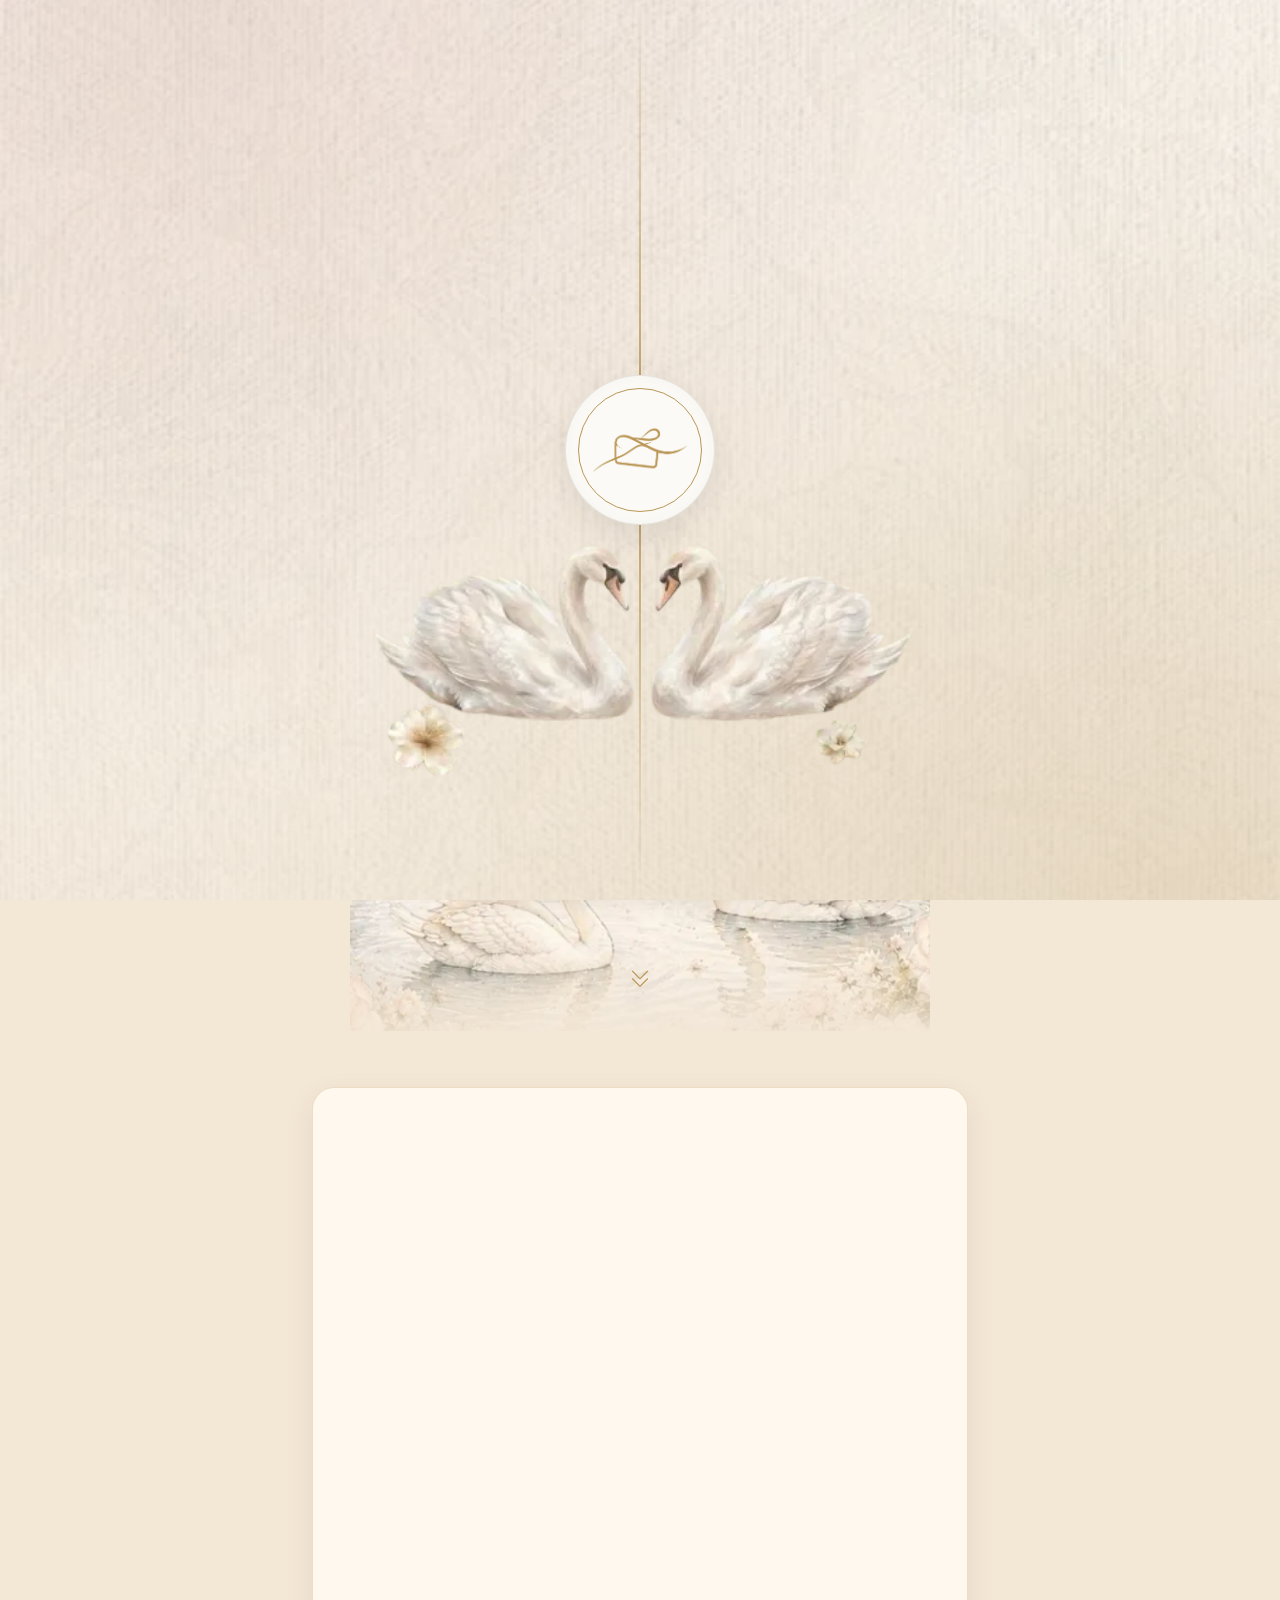
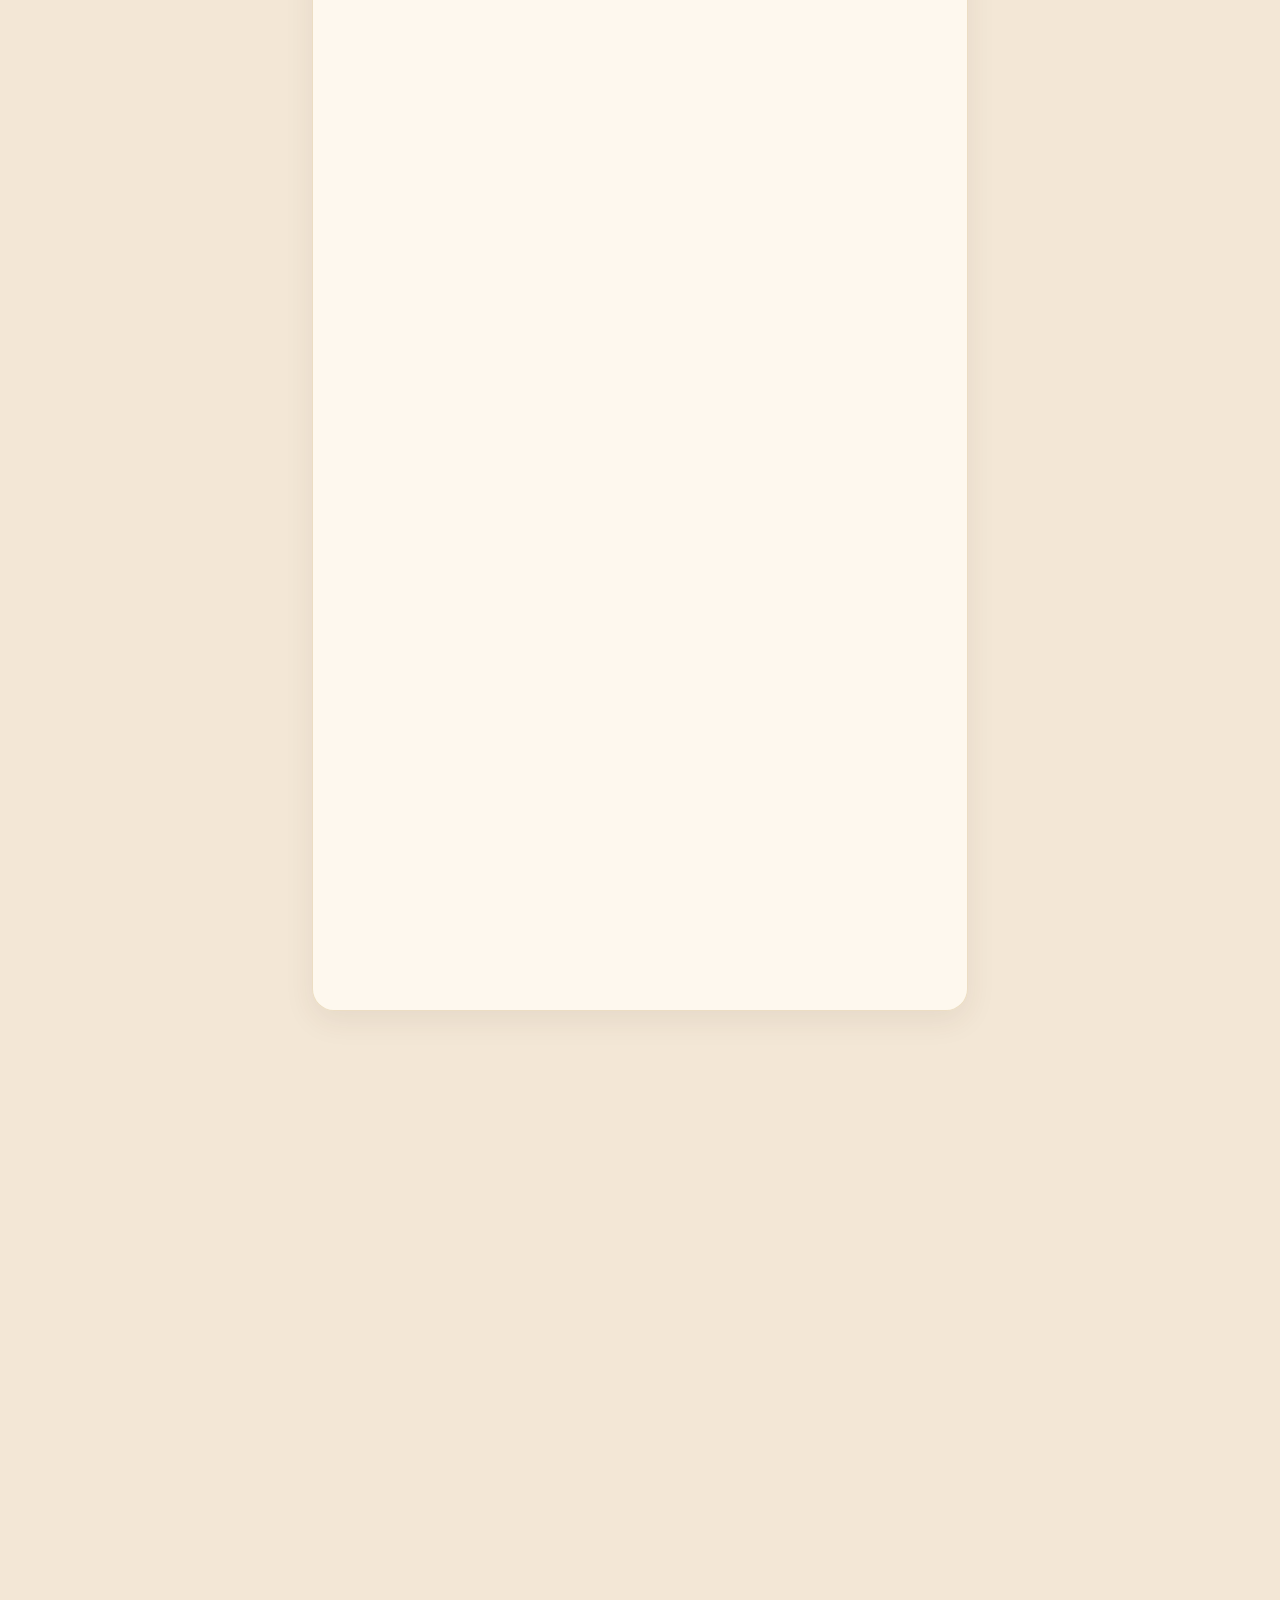
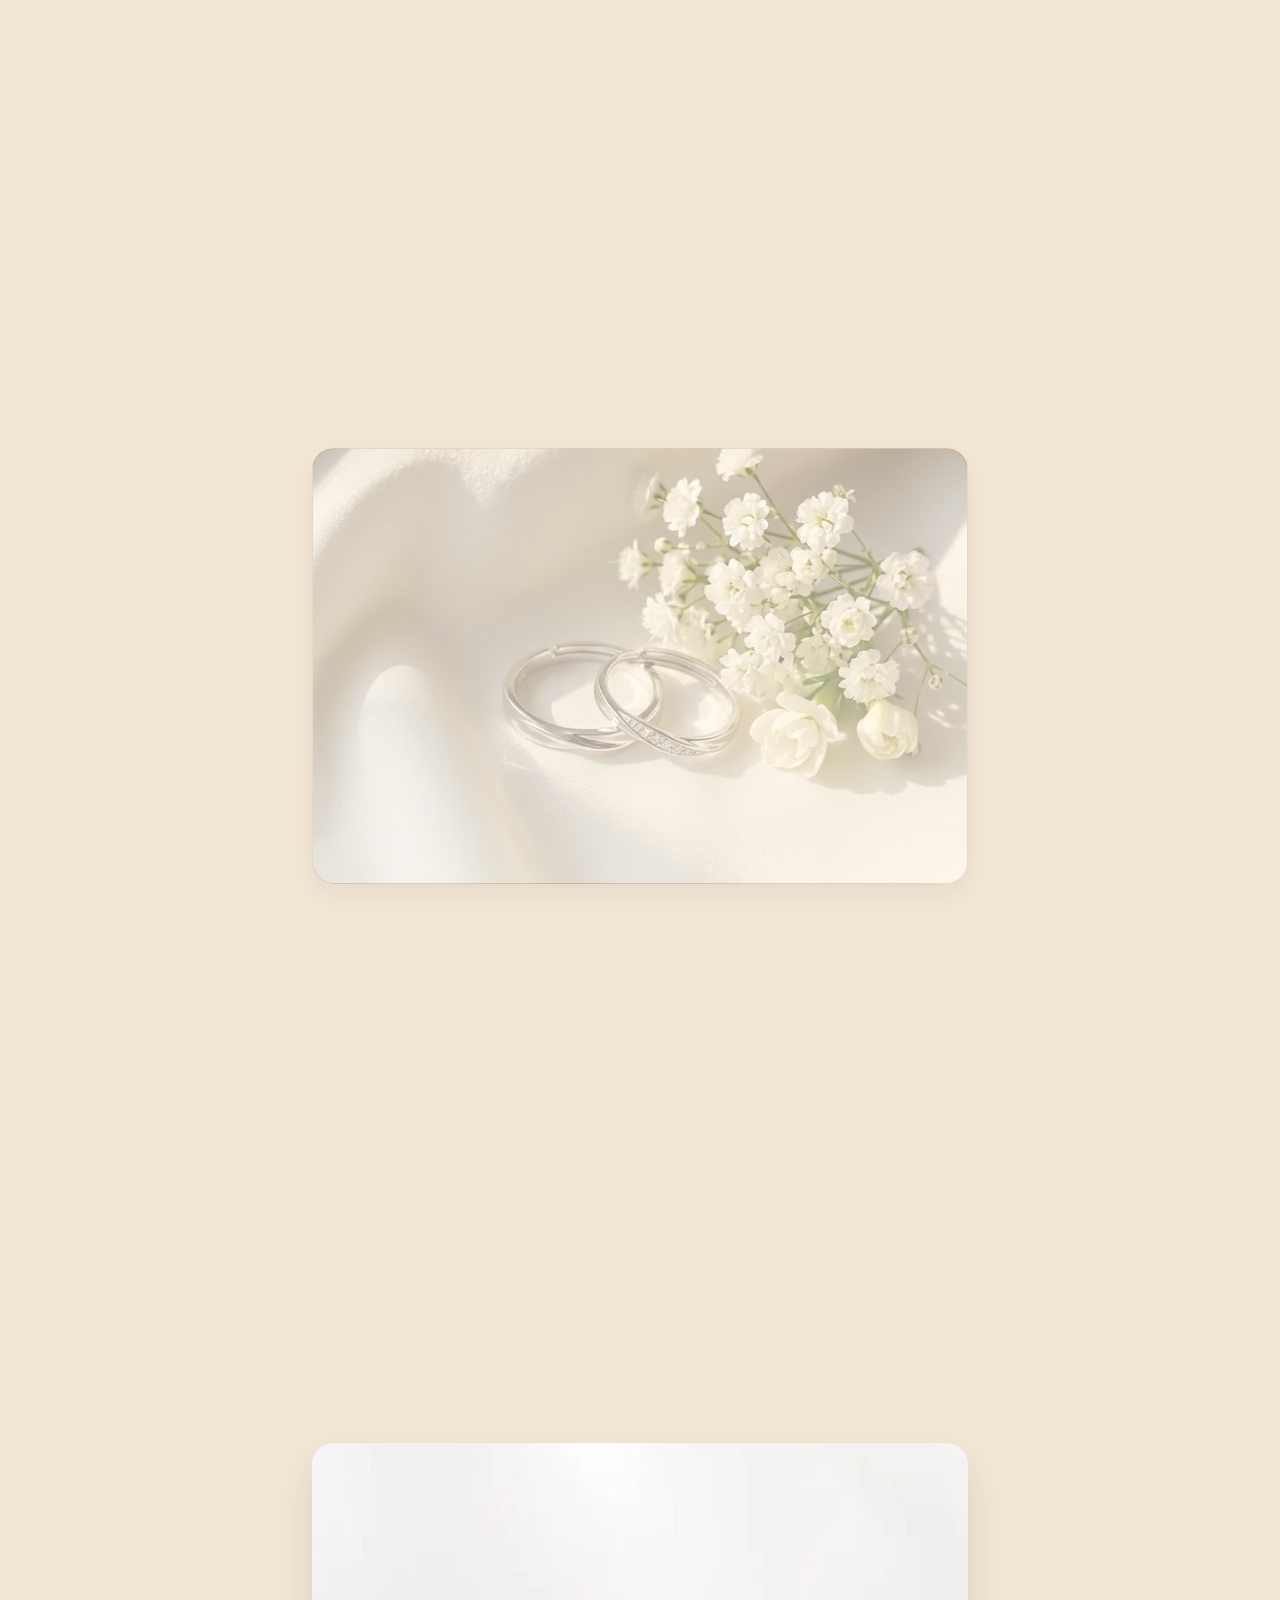
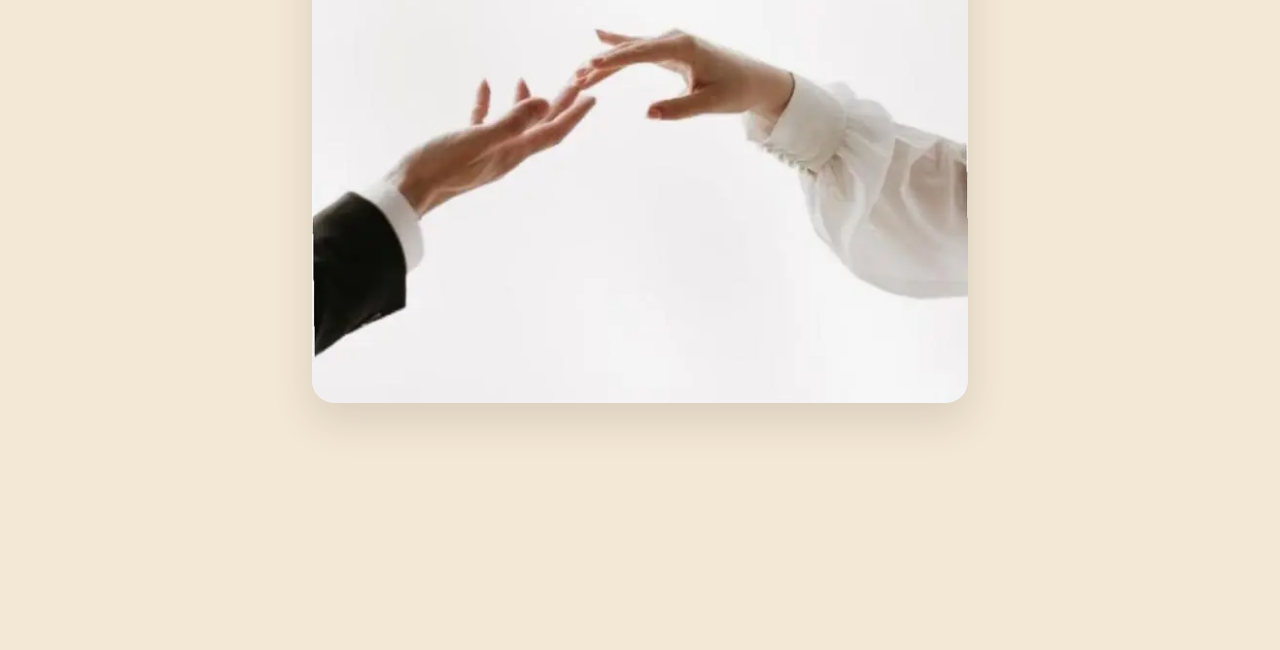
<file: index.html>
<!DOCTYPE html>
<html lang="ar" dir="rtl">
<head>
<meta charset="UTF-8">
<meta name="viewport" content="width=device-width, initial-scale=1.0">
<title>محمد ♥ ليان</title>
<meta property="og:title" content="محمد ♥ ليان">
<meta property="og:description" content="دعوتكم لحضور حفل الزفاف">
<meta property="og:type" content="website">
<meta property="og:image" content="images/photo1.jpg">
<meta name="theme-color" content="#F3E7D6">
<link rel="preload" as="image" href="images/image.webp" fetchpriority="high">
<link rel="preload" as="image" href="images/bg-texture.webp">
<style>
/* arabic */
@font-face {
  font-family: 'Amiri';
  font-style: normal;
  font-weight: 400;
  font-display: swap;
  src: url(fonts/Amiri-400-arabic.woff2) format('woff2');
  unicode-range: U+0600-06FF, U+0750-077F, U+0870-0891, U+0897-08E1, U+08E3-08FF, U+200C-200E, U+2010-2011, U+204F, U+2E41, U+FB50-FDFF, U+FE70-FE74, U+FE76-FEFC, U+102E0-102FB, U+10E60-10E7E, U+10EC2-10EC7, U+10EC9-10EEE, U+10EF0-10EFF, U+1EE00-1EE03, U+1EE05-1EE1F, U+1EE21-1EE22, U+1EE24, U+1EE27, U+1EE29-1EE32, U+1EE34-1EE37, U+1EE39, U+1EE3B, U+1EE42, U+1EE47, U+1EE49, U+1EE4B, U+1EE4D-1EE4F, U+1EE51-1EE52, U+1EE54, U+1EE57, U+1EE59, U+1EE5B, U+1EE5D, U+1EE5F, U+1EE61-1EE62, U+1EE64, U+1EE67-1EE6A, U+1EE6C-1EE72, U+1EE74-1EE77, U+1EE79-1EE7C, U+1EE7E, U+1EE80-1EE89, U+1EE8B-1EE9B, U+1EEA1-1EEA3, U+1EEA5-1EEA9, U+1EEAB-1EEBB, U+1EEF0-1EEF1;
}
/* latin-ext */
@font-face {
  font-family: 'Amiri';
  font-style: normal;
  font-weight: 400;
  font-display: swap;
  src: url(fonts/Amiri-400-latin-ext.woff2) format('woff2');
  unicode-range: U+0100-02BA, U+02BD-02C5, U+02C7-02CC, U+02CE-02D7, U+02DD-02FF, U+0304, U+0308, U+0329, U+1D00-1DBF, U+1E00-1E9F, U+1EF2-1EFF, U+2020, U+20A0-20AB, U+20AD-20C4, U+2113, U+2C60-2C7F, U+A720-A7FF;
}
/* latin */
@font-face {
  font-family: 'Amiri';
  font-style: normal;
  font-weight: 400;
  font-display: swap;
  src: url(fonts/Amiri-400-latin.woff2) format('woff2');
  unicode-range: U+0000-00FF, U+0131, U+0152-0153, U+02BB-02BC, U+02C6, U+02DA, U+02DC, U+0304, U+0308, U+0329, U+2000-206F, U+20AC, U+2122, U+2191, U+2193, U+2212, U+2215, U+FEFF, U+FFFD;
}
/* arabic */
@font-face {
  font-family: 'Amiri';
  font-style: normal;
  font-weight: 700;
  font-display: swap;
  src: url(fonts/Amiri-700-arabic.woff2) format('woff2');
  unicode-range: U+0600-06FF, U+0750-077F, U+0870-0891, U+0897-08E1, U+08E3-08FF, U+200C-200E, U+2010-2011, U+204F, U+2E41, U+FB50-FDFF, U+FE70-FE74, U+FE76-FEFC, U+102E0-102FB, U+10E60-10E7E, U+10EC2-10EC7, U+10EC9-10EEE, U+10EF0-10EFF, U+1EE00-1EE03, U+1EE05-1EE1F, U+1EE21-1EE22, U+1EE24, U+1EE27, U+1EE29-1EE32, U+1EE34-1EE37, U+1EE39, U+1EE3B, U+1EE42, U+1EE47, U+1EE49, U+1EE4B, U+1EE4D-1EE4F, U+1EE51-1EE52, U+1EE54, U+1EE57, U+1EE59, U+1EE5B, U+1EE5D, U+1EE5F, U+1EE61-1EE62, U+1EE64, U+1EE67-1EE6A, U+1EE6C-1EE72, U+1EE74-1EE77, U+1EE79-1EE7C, U+1EE7E, U+1EE80-1EE89, U+1EE8B-1EE9B, U+1EEA1-1EEA3, U+1EEA5-1EEA9, U+1EEAB-1EEBB, U+1EEF0-1EEF1;
}
/* latin-ext */
@font-face {
  font-family: 'Amiri';
  font-style: normal;
  font-weight: 700;
  font-display: swap;
  src: url(fonts/Amiri-700-latin-ext.woff2) format('woff2');
  unicode-range: U+0100-02BA, U+02BD-02C5, U+02C7-02CC, U+02CE-02D7, U+02DD-02FF, U+0304, U+0308, U+0329, U+1D00-1DBF, U+1E00-1E9F, U+1EF2-1EFF, U+2020, U+20A0-20AB, U+20AD-20C4, U+2113, U+2C60-2C7F, U+A720-A7FF;
}
/* latin */
@font-face {
  font-family: 'Amiri';
  font-style: normal;
  font-weight: 700;
  font-display: swap;
  src: url(fonts/Amiri-700-latin.woff2) format('woff2');
  unicode-range: U+0000-00FF, U+0131, U+0152-0153, U+02BB-02BC, U+02C6, U+02DA, U+02DC, U+0304, U+0308, U+0329, U+2000-206F, U+20AC, U+2122, U+2191, U+2193, U+2212, U+2215, U+FEFF, U+FFFD;
}
/* arabic */
@font-face {
  font-family: 'Aref Ruqaa';
  font-style: normal;
  font-weight: 400;
  font-display: swap;
  src: url(fonts/ArefRuqaa-400-arabic.woff2) format('woff2');
  unicode-range: U+0600-06FF, U+0750-077F, U+0870-0891, U+0897-08E1, U+08E3-08FF, U+200C-200E, U+2010-2011, U+204F, U+2E41, U+FB50-FDFF, U+FE70-FE74, U+FE76-FEFC, U+102E0-102FB, U+10E60-10E7E, U+10EC2-10EC7, U+10EC9-10EEE, U+10EF0-10EFF, U+1EE00-1EE03, U+1EE05-1EE1F, U+1EE21-1EE22, U+1EE24, U+1EE27, U+1EE29-1EE32, U+1EE34-1EE37, U+1EE39, U+1EE3B, U+1EE42, U+1EE47, U+1EE49, U+1EE4B, U+1EE4D-1EE4F, U+1EE51-1EE52, U+1EE54, U+1EE57, U+1EE59, U+1EE5B, U+1EE5D, U+1EE5F, U+1EE61-1EE62, U+1EE64, U+1EE67-1EE6A, U+1EE6C-1EE72, U+1EE74-1EE77, U+1EE79-1EE7C, U+1EE7E, U+1EE80-1EE89, U+1EE8B-1EE9B, U+1EEA1-1EEA3, U+1EEA5-1EEA9, U+1EEAB-1EEBB, U+1EEF0-1EEF1;
}
/* latin-ext */
@font-face {
  font-family: 'Aref Ruqaa';
  font-style: normal;
  font-weight: 400;
  font-display: swap;
  src: url(fonts/ArefRuqaa-400-latin-ext.woff2) format('woff2');
  unicode-range: U+0100-02BA, U+02BD-02C5, U+02C7-02CC, U+02CE-02D7, U+02DD-02FF, U+0304, U+0308, U+0329, U+1D00-1DBF, U+1E00-1E9F, U+1EF2-1EFF, U+2020, U+20A0-20AB, U+20AD-20C4, U+2113, U+2C60-2C7F, U+A720-A7FF;
}
/* latin */
@font-face {
  font-family: 'Aref Ruqaa';
  font-style: normal;
  font-weight: 400;
  font-display: swap;
  src: url(fonts/ArefRuqaa-400-latin.woff2) format('woff2');
  unicode-range: U+0000-00FF, U+0131, U+0152-0153, U+02BB-02BC, U+02C6, U+02DA, U+02DC, U+0304, U+0308, U+0329, U+2000-206F, U+20AC, U+2122, U+2191, U+2193, U+2212, U+2215, U+FEFF, U+FFFD;
}
/* arabic */
@font-face {
  font-family: 'Aref Ruqaa';
  font-style: normal;
  font-weight: 700;
  font-display: swap;
  src: url(fonts/ArefRuqaa-700-arabic.woff2) format('woff2');
  unicode-range: U+0600-06FF, U+0750-077F, U+0870-0891, U+0897-08E1, U+08E3-08FF, U+200C-200E, U+2010-2011, U+204F, U+2E41, U+FB50-FDFF, U+FE70-FE74, U+FE76-FEFC, U+102E0-102FB, U+10E60-10E7E, U+10EC2-10EC7, U+10EC9-10EEE, U+10EF0-10EFF, U+1EE00-1EE03, U+1EE05-1EE1F, U+1EE21-1EE22, U+1EE24, U+1EE27, U+1EE29-1EE32, U+1EE34-1EE37, U+1EE39, U+1EE3B, U+1EE42, U+1EE47, U+1EE49, U+1EE4B, U+1EE4D-1EE4F, U+1EE51-1EE52, U+1EE54, U+1EE57, U+1EE59, U+1EE5B, U+1EE5D, U+1EE5F, U+1EE61-1EE62, U+1EE64, U+1EE67-1EE6A, U+1EE6C-1EE72, U+1EE74-1EE77, U+1EE79-1EE7C, U+1EE7E, U+1EE80-1EE89, U+1EE8B-1EE9B, U+1EEA1-1EEA3, U+1EEA5-1EEA9, U+1EEAB-1EEBB, U+1EEF0-1EEF1;
}
/* latin-ext */
@font-face {
  font-family: 'Aref Ruqaa';
  font-style: normal;
  font-weight: 700;
  font-display: swap;
  src: url(fonts/ArefRuqaa-700-latin-ext.woff2) format('woff2');
  unicode-range: U+0100-02BA, U+02BD-02C5, U+02C7-02CC, U+02CE-02D7, U+02DD-02FF, U+0304, U+0308, U+0329, U+1D00-1DBF, U+1E00-1E9F, U+1EF2-1EFF, U+2020, U+20A0-20AB, U+20AD-20C4, U+2113, U+2C60-2C7F, U+A720-A7FF;
}
/* latin */
@font-face {
  font-family: 'Aref Ruqaa';
  font-style: normal;
  font-weight: 700;
  font-display: swap;
  src: url(fonts/ArefRuqaa-700-latin.woff2) format('woff2');
  unicode-range: U+0000-00FF, U+0131, U+0152-0153, U+02BB-02BC, U+02C6, U+02DA, U+02DC, U+0304, U+0308, U+0329, U+2000-206F, U+20AC, U+2122, U+2191, U+2193, U+2212, U+2215, U+FEFF, U+FFFD;
}
/* arabic */
@font-face {
  font-family: 'Tajawal';
  font-style: normal;
  font-weight: 300;
  font-display: swap;
  src: url(fonts/Tajawal-300-arabic.woff2) format('woff2');
  unicode-range: U+0600-06FF, U+0750-077F, U+0870-0891, U+0897-08E1, U+08E3-08FF, U+200C-200E, U+2010-2011, U+204F, U+2E41, U+FB50-FDFF, U+FE70-FE74, U+FE76-FEFC, U+102E0-102FB, U+10E60-10E7E, U+10EC2-10EC7, U+10EC9-10EEE, U+10EF0-10EFF, U+1EE00-1EE03, U+1EE05-1EE1F, U+1EE21-1EE22, U+1EE24, U+1EE27, U+1EE29-1EE32, U+1EE34-1EE37, U+1EE39, U+1EE3B, U+1EE42, U+1EE47, U+1EE49, U+1EE4B, U+1EE4D-1EE4F, U+1EE51-1EE52, U+1EE54, U+1EE57, U+1EE59, U+1EE5B, U+1EE5D, U+1EE5F, U+1EE61-1EE62, U+1EE64, U+1EE67-1EE6A, U+1EE6C-1EE72, U+1EE74-1EE77, U+1EE79-1EE7C, U+1EE7E, U+1EE80-1EE89, U+1EE8B-1EE9B, U+1EEA1-1EEA3, U+1EEA5-1EEA9, U+1EEAB-1EEBB, U+1EEF0-1EEF1;
}
/* latin */
@font-face {
  font-family: 'Tajawal';
  font-style: normal;
  font-weight: 300;
  font-display: swap;
  src: url(fonts/Tajawal-300-latin.woff2) format('woff2');
  unicode-range: U+0000-00FF, U+0131, U+0152-0153, U+02BB-02BC, U+02C6, U+02DA, U+02DC, U+0304, U+0308, U+0329, U+2000-206F, U+20AC, U+2122, U+2191, U+2193, U+2212, U+2215, U+FEFF, U+FFFD;
}
/* arabic */
@font-face {
  font-family: 'Tajawal';
  font-style: normal;
  font-weight: 400;
  font-display: swap;
  src: url(fonts/Tajawal-400-arabic.woff2) format('woff2');
  unicode-range: U+0600-06FF, U+0750-077F, U+0870-0891, U+0897-08E1, U+08E3-08FF, U+200C-200E, U+2010-2011, U+204F, U+2E41, U+FB50-FDFF, U+FE70-FE74, U+FE76-FEFC, U+102E0-102FB, U+10E60-10E7E, U+10EC2-10EC7, U+10EC9-10EEE, U+10EF0-10EFF, U+1EE00-1EE03, U+1EE05-1EE1F, U+1EE21-1EE22, U+1EE24, U+1EE27, U+1EE29-1EE32, U+1EE34-1EE37, U+1EE39, U+1EE3B, U+1EE42, U+1EE47, U+1EE49, U+1EE4B, U+1EE4D-1EE4F, U+1EE51-1EE52, U+1EE54, U+1EE57, U+1EE59, U+1EE5B, U+1EE5D, U+1EE5F, U+1EE61-1EE62, U+1EE64, U+1EE67-1EE6A, U+1EE6C-1EE72, U+1EE74-1EE77, U+1EE79-1EE7C, U+1EE7E, U+1EE80-1EE89, U+1EE8B-1EE9B, U+1EEA1-1EEA3, U+1EEA5-1EEA9, U+1EEAB-1EEBB, U+1EEF0-1EEF1;
}
/* latin */
@font-face {
  font-family: 'Tajawal';
  font-style: normal;
  font-weight: 400;
  font-display: swap;
  src: url(fonts/Tajawal-400-latin.woff2) format('woff2');
  unicode-range: U+0000-00FF, U+0131, U+0152-0153, U+02BB-02BC, U+02C6, U+02DA, U+02DC, U+0304, U+0308, U+0329, U+2000-206F, U+20AC, U+2122, U+2191, U+2193, U+2212, U+2215, U+FEFF, U+FFFD;
}
/* arabic */
@font-face {
  font-family: 'Tajawal';
  font-style: normal;
  font-weight: 500;
  font-display: swap;
  src: url(fonts/Tajawal-500-arabic.woff2) format('woff2');
  unicode-range: U+0600-06FF, U+0750-077F, U+0870-0891, U+0897-08E1, U+08E3-08FF, U+200C-200E, U+2010-2011, U+204F, U+2E41, U+FB50-FDFF, U+FE70-FE74, U+FE76-FEFC, U+102E0-102FB, U+10E60-10E7E, U+10EC2-10EC7, U+10EC9-10EEE, U+10EF0-10EFF, U+1EE00-1EE03, U+1EE05-1EE1F, U+1EE21-1EE22, U+1EE24, U+1EE27, U+1EE29-1EE32, U+1EE34-1EE37, U+1EE39, U+1EE3B, U+1EE42, U+1EE47, U+1EE49, U+1EE4B, U+1EE4D-1EE4F, U+1EE51-1EE52, U+1EE54, U+1EE57, U+1EE59, U+1EE5B, U+1EE5D, U+1EE5F, U+1EE61-1EE62, U+1EE64, U+1EE67-1EE6A, U+1EE6C-1EE72, U+1EE74-1EE77, U+1EE79-1EE7C, U+1EE7E, U+1EE80-1EE89, U+1EE8B-1EE9B, U+1EEA1-1EEA3, U+1EEA5-1EEA9, U+1EEAB-1EEBB, U+1EEF0-1EEF1;
}
/* latin */
@font-face {
  font-family: 'Tajawal';
  font-style: normal;
  font-weight: 500;
  font-display: swap;
  src: url(fonts/Tajawal-500-latin.woff2) format('woff2');
  unicode-range: U+0000-00FF, U+0131, U+0152-0153, U+02BB-02BC, U+02C6, U+02DA, U+02DC, U+0304, U+0308, U+0329, U+2000-206F, U+20AC, U+2122, U+2191, U+2193, U+2212, U+2215, U+FEFF, U+FFFD;
}
/* arabic */
@font-face {
  font-family: 'Tajawal';
  font-style: normal;
  font-weight: 700;
  font-display: swap;
  src: url(fonts/Tajawal-700-arabic.woff2) format('woff2');
  unicode-range: U+0600-06FF, U+0750-077F, U+0870-0891, U+0897-08E1, U+08E3-08FF, U+200C-200E, U+2010-2011, U+204F, U+2E41, U+FB50-FDFF, U+FE70-FE74, U+FE76-FEFC, U+102E0-102FB, U+10E60-10E7E, U+10EC2-10EC7, U+10EC9-10EEE, U+10EF0-10EFF, U+1EE00-1EE03, U+1EE05-1EE1F, U+1EE21-1EE22, U+1EE24, U+1EE27, U+1EE29-1EE32, U+1EE34-1EE37, U+1EE39, U+1EE3B, U+1EE42, U+1EE47, U+1EE49, U+1EE4B, U+1EE4D-1EE4F, U+1EE51-1EE52, U+1EE54, U+1EE57, U+1EE59, U+1EE5B, U+1EE5D, U+1EE5F, U+1EE61-1EE62, U+1EE64, U+1EE67-1EE6A, U+1EE6C-1EE72, U+1EE74-1EE77, U+1EE79-1EE7C, U+1EE7E, U+1EE80-1EE89, U+1EE8B-1EE9B, U+1EEA1-1EEA3, U+1EEA5-1EEA9, U+1EEAB-1EEBB, U+1EEF0-1EEF1;
}
/* latin */
@font-face {
  font-family: 'Tajawal';
  font-style: normal;
  font-weight: 700;
  font-display: swap;
  src: url(fonts/Tajawal-700-latin.woff2) format('woff2');
  unicode-range: U+0000-00FF, U+0131, U+0152-0153, U+02BB-02BC, U+02C6, U+02DA, U+02DC, U+0304, U+0308, U+0329, U+2000-206F, U+20AC, U+2122, U+2191, U+2193, U+2212, U+2215, U+FEFF, U+FFFD;
}
</style>

<script>
// =========================================================
// ⚙️  إعدادات الدعوة — عدّلي القيم هنا فقط، والباقي يتعبّى تلقائيًا
// =========================================================
const CONFIG = {
  eventType: "حفل زفاف",

  couple: {
    groom: "محمد",
    bride: "ليان",
    groomPrefix: "",            // لقب صغير فوق اسم العريس مثل "المهندس" (اختياري)
  },

  // موعد الحفل: السنة-الشهر-اليوم T الساعة:الدقيقة (بتوقيت 24 ساعة)
  // اسم اليوم والشهر والعد التنازلي يُحسبون تلقائيًا من هذا التاريخ
  dateISO: "2026-10-19T18:00:00",
  durationHours: 4,             // مدة الحفل (لزر "احفظ الموعد")
  timeText: "6:00 مساءً",

  location: {
    hall: "صالة الأمواج",
    address: "مواصي خانيونس - مقابل منتزه الحياة",
    mapsQuery: "مواصي خانيونس",  // ما يُبحث عنه في خرائط جوجل (أو ضعي رابط خرائط كامل)
    // إحداثيات الصالة للخريطة داخل الدعوة (من خرائط جوجل: كليك يمين على المكان ← انسخي الرقمين)
    coords: "31.3555, 34.2690",
  },

  welcomeText: `يتشرف
السيد أحمد عبد الله
والسيد خالد يوسف
بدعوتكم لحضور حفل زفاف ابنيهما
وذلك لمشاركتهم فرحتهم بهذه المناسبة السعيدة،
سائلين المولى عز وجل أن يبارك للعروسين
وأن يجمع بينهما على خير ومودة ورحمة.`,

  // الأيقونات من مكتبة Phosphor — تصفحي الأسماء من https://phosphoricons.com
  details: [
    { icon: "clock",          text: "يرجى الحضور في الوقت المحدد" },
    { icon: "heart",          text: "وجودكم يزيد مناسبتنا جمالًا وسعادة" },
    { icon: "baby",           text: "نومًا هنيئًا لأطفالكم", banned: true },
    { icon: "camera-slash",   text: "يُمنع التصوير بالجوال" },
  ],

  timeline: [
    { name: "دخول القاعة",       time: "5:30 مساءً" },
    { name: "دخول أهل العريس",   time: "5:45 مساءً" },
    { name: "دخول العرسان",      time: "6:00 مساءً" },
    { name: "تبديل المحابس",     time: "6:30 مساءً" },
    { name: "باقي الفقرات",      time: "6:45 مساءً" },
  ],

  // مناسبات إضافية تظهر تحت البرنامج (احذفي العناصر إن لم تلزم)
  extraEvents: [
    { icon: "confetti",     title: "حفل الشباب",  text: "يوم الأحد 18/10/2026 الساعة 7:00 مساءً<br>مواصي خانيونس - بجانب بيت العريس" },
    { icon: "flower-lotus", title: "حفل الحناء",  text: "يوم الأحد 18/10/2026 الساعة 5:00 مساءً<br>صالة الأمواج - مواصي خانيونس" },
  ],

  closing: {
    line1: "وجودكم بيننا هو أجمل هدية،",
    line2: "وحضوركم يزيد فرحتنا نورًا وسعادة",
    highlight: "ننتظركم بكل حب لنصنع معًا ذكرى لا تُنسى",
  },

  // الصور داخل مجلد images (إن لم توجد الصورة تظهر خلفية زخرفية بدلها)
  // صور الخلفية والأقسام الأخرى: bg-texture / hero-arch / silk / countdown / closing / rings
  photos: [],

  congratsMessages: [
    "ألف مبروك، ربي يسعدكم",
    "بارك الله لكما وبارك عليكما وجمع بينكما في خير",
    "زواج مبارك وبداية حياة مليئة بالسعادة",
    "الله يتمم لكم على خير",
  ],
  // رابط Web App من Google Apps Script (شوفي ملف google-apps-script.gs)
  // إذا تُرك فاضي: تظهر الرسائل الثابتة فوق فقط وما يظهر نموذج الإرسال
  congratsSheetUrl: "https://script.google.com/macros/s/AKfycby2vs7vwmnvAkpIgKMPUNRx18WNfxz5FqRuUf5ePN0geMT6rHRLpqn40OO9yKBhvnpiWQ/exec",

  music: "music.weba",          // ملف الأغنية بجانب index.html

  share: {
    title: "حفل زفاف محمد وليان",
    text: "يسعدنا ويشرفنا مشاركتكم فرحتنا! تفضلوا بزيارة رابط الدعوة:",
  },

  credit: "",                   // اسم/رابط صانع الدعوة في الفوتر (اختياري)
};
</script>

<style>
:root{
  --bg:#F3E7D6; --bg-2:#EADBC4;
  --card:rgba(255,250,240,.92);
  --text:#756556; --text-dark:#4A3828; --heading:#584535;
  --gold:#B99655; --gold-2:#D9BD83; --gold-soft:rgba(185,150,85,.28);
  --rose:#CFA69A; --rose-soft:#E9D3CB;
  --shadow:0 10px 30px rgba(74,56,40,.08);
}
*{margin:0;padding:0;box-sizing:border-box;-webkit-tap-highlight-color:transparent}
html{scroll-behavior:smooth}
body{
  font-family:'Tajawal',sans-serif;color:var(--text);background:var(--bg);
  overflow-x:hidden;line-height:1.6;
}
body.locked{overflow:hidden;height:100vh}
/* خلفية ثابتة متوافقة مع آيفون */
body::before{
  content:"";position:fixed;inset:0;z-index:-1;
  background:
    radial-gradient(ellipse at 15% 0%,rgba(207,166,154,.25),transparent 55%),
    radial-gradient(ellipse at 90% 100%,rgba(185,150,85,.2),transparent 55%),
    linear-gradient(180deg,rgba(247,238,226,.55),rgba(243,231,214,.7)),
    url('images/bg-texture.webp') center/cover no-repeat,
    var(--bg);
}
.wrap{max-width:520px;margin:0 auto;padding:0 12px 130px;display:flex;flex-direction:column;gap:56px;align-items:center;position:relative}
/* الأقسام خارج الشاشة ما يتحسب تخطيطها ورسمها إلا لما تقترب (يسرّع فتح الصفحة كثير) */
.wrap > section,.wrap > footer{content-visibility:auto;contain-intrinsic-size:none auto 600px;overflow-clip-margin:40px}
.wrap > footer{width:100%}

/* ================= الستارة ================= */
.curtain{position:fixed;inset:0;z-index:9999;display:flex;align-items:center;justify-content:center;overflow:hidden}
.curtain-half{
  position:absolute;top:0;width:50%;height:100%;
  background:#ecddc6;overflow:hidden;
  transition:transform 2.6s cubic-bezier(.65,0,.25,1) .45s,opacity 1.2s ease 1.9s;will-change:transform,opacity;
}
/* صورة الكفر تمتد على النصفين كأنها قطعة واحدة — نسخة طولية للجوال ونسخة عرضية للشاشات العريضة */
.curtain-half::before{
  content:"";position:absolute;top:0;width:200%;height:100%;
  /* بالجوال: الصورة بعرض الشاشة كامل وملزوقة تحت عشان البجعتين يبانون كاملين، والفراغ فوق بنفس لون الصورة */
  /* البجعات (PNG شفاف) ملزوقة تحت، فوق نفس خلفية الموقع اللي خلف الهيرو */
  background:
    url('images/image.webp') center bottom/100% auto no-repeat,
    radial-gradient(ellipse at 15% 0%,rgba(207,166,154,.25),transparent 55%),
    radial-gradient(ellipse at 90% 100%,rgba(185,150,85,.2),transparent 55%),
    linear-gradient(180deg,rgba(247,238,226,.55),rgba(243,231,214,.7)),
    url('images/bg-texture.webp') center/cover no-repeat,
    var(--bg);
}
/* البجعات تحت الختم مباشرة: الختم بنص الشاشة (نصف قطره 75px) + 18px فراغ، ناقص بُعد رؤوس البجعات عن أعلى الصورة
   (image.png مقاسها 433×576 ورؤوس البجعات على 65.1% من ارتفاعها — بالجوال عرضها 100vw فارتفاعها 133vw ورؤوسها على 86.6vw) */
.curtain-half::before{background-position:center calc(50vh + 93px - 86.6vw),0 0,0 0,0 0,center}
@supports (height:1dvh){
  .curtain-half::before{background-position:center calc(50dvh + 93px - 86.6vw),0 0,0 0,0 0,center}
}
/* بالشاشات العريضة: البجعات بحجم مناسب (ارتفاع الصورة 90% من الشاشة، رؤوسها على 58.6vh) */
@media (orientation:landscape){
  .curtain-half::before{
    background-size:auto 90%,auto,auto,auto,cover;
    background-position:center calc(93px - 8.6vh),0 0,0 0,0 0,center;
  }
}
/* الخلفية القديمة للكفر (للرجوع لها):
.curtain-half::before{background:url('images/Gemini_Generated_Image_lm5hg4lm5hg4lm5h.jpg') center bottom/100% auto no-repeat #ede0cd}
@media (orientation:landscape){
  .curtain-half::before{background:url('images/Gemini_Generated_Image_2xf16y2xf16y2xf1.jpg') center top/cover no-repeat #ecddc6}
}
*/
.curtain-half.l::before{left:0}.curtain-half.r::before{right:0}
.curtain-half.l{left:0;border-left:none;box-shadow:inset -18px 0 30px -20px rgba(185,150,85,.6)}
.curtain-half.r{right:0;box-shadow:inset 18px 0 30px -20px rgba(185,150,85,.6)}
.curtain-half::after{content:"";position:absolute;top:0;bottom:0;width:1px;background:linear-gradient(transparent,var(--gold),transparent)}
.curtain-half.l::after{right:0}.curtain-half.r::after{left:0}
.curtain.open .curtain-half.l{transform:translateX(-100%);opacity:.6}
.curtain.open .curtain-half.r{transform:translateX(100%);opacity:.6}
.curtain.open .entry{opacity:0;transform:scale(1.08) translateY(-6px);filter:blur(2px);visibility:hidden;
  transition:opacity .9s ease,transform 1s ease,filter .9s ease,visibility 0s linear 1s}
.curtain.gone{display:none}
/* الختم بمنتصف الشاشة تماماً — النص تحته مطلق حتى ما يزيح الدائرة عن المنتصف */
.entry{position:relative;z-index:2;cursor:pointer;transition:all .6s ease}
/* نفس ختم دعوة زفاف 4: دائرة بيضاء + حلقة رفيعة + شعار الظرف */
.entry-circle{
  width:150px;height:150px;border-radius:50%;background:#fcfaf6;
  border:1px solid rgba(140,136,119,.2);
  box-shadow:0 10px 30px rgba(0,0,0,.08),inset 0 0 15px rgba(140,136,119,.05);
  display:flex;align-items:center;justify-content:center;
}
.entry-circle .seal{
  width:84%;height:84%;border-radius:50%;border:1.5px solid var(--gold);
  display:flex;align-items:center;justify-content:center;animation:sealPulse 2.6s ease-in-out infinite;
}
.entry-circle .logo{
  /* الشعار مضمّن لأن mask ما يقبل ملف خارجي لما تنفتح الدعوة من الجهاز (file://) */
  --logo:url([data-uri]);
  display:block;flex:none;width:96px;height:46px;background:var(--gold);
  -webkit-mask:var(--logo) center/contain no-repeat;
  mask:var(--logo) center/contain no-repeat;
}
/* أيقونات Phosphor كـSVG داخلي (بدل خطوط الأيقونات الثقيلة) */
i[class*="ph-"]{display:inline-block;width:1em;height:1em;line-height:1;font-style:normal;vertical-align:-.0625em;flex:none}
i[class*="ph-"] svg{display:block;width:100%;height:100%}
@keyframes sealPulse{50%{transform:scale(1.05)}}
@keyframes pulse{0%,100%{opacity:.5}50%{opacity:1}}

/* ================= الهيرو ================= */
.hero{
  min-height:100vh;min-height:100svh;align-self:stretch;margin-inline:-12px;
  display:flex;flex-direction:column;align-items:center;justify-content:center;text-align:center;position:relative;
  padding:60px 20px 40px;
  background:url('images/hero-arch.webp') center/cover no-repeat;
}
/* تلاشي أسفل صورة الهيرو في خلفية الصفحة */
.hero::after{content:"";position:absolute;left:0;right:0;bottom:0;height:90px;background:linear-gradient(transparent,rgba(243,231,214,.85));pointer-events:none}
.hero > *{position:relative;z-index:1}
.hero-subtitle{font-family:'Aref Ruqaa',serif;font-size:1.7rem;color:var(--heading);margin:0 0 30px}
.hero-names{font-family:'Aref Ruqaa',serif;font-weight:700;color:var(--text-dark);line-height:1.05}
.hero-names .nm{display:block;font-size:4.3rem}
.hero-names .prefix{display:block;font-size:1.3rem;font-weight:400;color:var(--text);margin-bottom:-4px}
.hero-names .amp{display:block;font-size:2.3rem;color:var(--gold);margin:6px 0}
.hero-date{margin-top:34px;font-size:.95rem;letter-spacing:.3px;padding:8px 18px;border-top:1px solid var(--gold-soft);border-bottom:1px solid var(--gold-soft);color:var(--text-dark);background:rgba(255,250,240,.55);border-radius:4px}
.scroll-ind{position:absolute;bottom:18px;z-index:2;left:50%;transform:translateX(-50%);color:var(--gold);font-size:1.5rem;animation:bounce 2s infinite;text-decoration:none;cursor:pointer;padding:8px}
@keyframes bounce{0%,20%,50%,80%,100%{transform:translate(-50%,0)}40%{transform:translate(-50%,-9px)}60%{transform:translate(-50%,-4px)}}

/* ================= بطاقات عامة ================= */
.card{width:100%;background:var(--card);border-radius:22px;padding:30px 16px;text-align:center;box-shadow:var(--shadow);border:1px solid var(--gold-soft);position:relative}
.card::before{content:"";position:absolute;inset:7px;border:1px dashed var(--gold-soft);border-radius:17px;pointer-events:none}
.section{width:100%;text-align:center}
.section-title{font-family:'Aref Ruqaa',serif;font-size:1.9rem;color:var(--heading);margin-bottom:22px;display:flex;align-items:center;justify-content:center;gap:12px}
.section-title::before,.section-title::after{content:"";height:1px;width:46px;background:linear-gradient(90deg,transparent,var(--gold))}
.section-title::after{transform:scaleX(-1)}
/* أيقونة ذهبية دائرية فوق عناوين الأقسام */
.sec-ic{
  width:50px;height:50px;margin:0 auto 10px;border-radius:50%;
  display:flex;align-items:center;justify-content:center;font-size:1.55rem;color:var(--gold);
  background:radial-gradient(circle at 30% 30%,#fffdf8,#f6ecdc);
  border:1px solid var(--gold-soft);box-shadow:0 0 0 5px rgba(255,252,246,.6),0 6px 16px rgba(185,150,85,.18);
}
/* أيقونة داخل النص */
.ic-inline{color:var(--gold);font-size:1.15em;vertical-align:-.15em;margin:0 3px}
/* أيقونة ممنوعة (عليها خط مائل) */
.ic-ban{position:relative;display:inline-flex}
.ic-ban::after{content:"";position:absolute;left:50%;top:50%;width:120%;height:1.6px;background:currentColor;transform:translate(-50%,-50%) rotate(-45deg);border-radius:2px}

.bismillah{font-family:'Amiri',serif;font-size:1.65rem;color:var(--text-dark);margin-bottom:6px}
.welcome-text{line-height:2.2;font-size:1.05rem;margin-bottom:24px}
.welcome-names{font-family:'Aref Ruqaa',serif;font-size:1.7rem;color:var(--text-dark)}
.welcome-names .amp,.footer-names .amp{color:var(--gold);margin:0 8px}

/* ================= الموقع والتقويم ================= */
.loc-info{text-align:center;line-height:1.5}
.location-name{font-size:1.1rem;font-weight:700;color:var(--text-dark)}
.location-address{font-size:.85rem;margin-top:2px}
.loc-grid{display:grid;grid-template-columns:1fr 1fr;gap:14px;align-items:stretch;max-width:520px;margin:0 auto}
.loc-cell{display:flex;flex-direction:column;align-items:center;gap:10px}
.calendar{width:100%;flex:1;display:flex;align-items:center;margin:0 auto}
.calendar img{display:block;width:100%;height:auto;filter:drop-shadow(0 6px 14px rgba(150,120,90,.18))}
.loc-cap{display:inline-flex;align-items:center;gap:5px;font-size:.85rem;color:var(--gold);font-weight:500}
/* الخريطة: الـiframe ممدود 140px لفوق ومقصوص، فتختفي بطاقة جوجل ويصير مركزها (مكان الدبوس) عند 50% - 70px */
.loc-map{position:relative;display:block;width:100%;flex:1;min-height:240px;border-radius:22px;overflow:hidden;
  background:#f7f1e3;border:1px solid var(--gold-soft);box-shadow:var(--shadow);text-decoration:none;transition:transform .25s}
.loc-map:hover{transform:translateY(-3px)}
.loc-map iframe{position:absolute;left:0;top:-140px;width:100%;height:calc(100% + 140px);border:0;pointer-events:none;
  filter:sepia(.35) saturate(.7) brightness(1.04) contrast(.95);clip-path:inset(140px 0 0 0)}
/* دبوس ذهبي بقلب، رأسه فوق دبوس جوجل الأحمر بالضبط فيغطيه */
.map-pin{position:absolute;z-index:2;left:50%;top:calc(50% - 70px);width:42px;height:52px;transform:translate(-50%,-100%);
  filter:drop-shadow(0 5px 6px rgba(120,90,40,.35));animation:pinBob 2s ease-in-out infinite}
.map-pin svg{display:block;width:100%;height:100%}
@keyframes pinBob{0%,100%{transform:translate(-50%,-100%)}50%{transform:translate(-50%,calc(-100% - 5px))}}
.map-open{position:absolute;z-index:2;top:10px;left:10px;display:inline-flex;align-items:center;gap:5px;
  font-size:.72rem;font-weight:700;color:var(--gold);background:#fff;padding:6px 11px;border-radius:20px;
  box-shadow:0 4px 12px rgba(0,0,0,.12);white-space:nowrap}
.map-hall{position:absolute;z-index:2;bottom:14px;left:50%;transform:translateX(-50%);display:inline-flex;align-items:center;gap:6px;
  max-width:calc(100% - 20px);white-space:nowrap;overflow:hidden;text-overflow:ellipsis;font-size:.85rem;font-weight:700;
  color:var(--text-dark);padding:9px 18px;border-radius:24px;
  background:linear-gradient(135deg,#ecd29a,var(--gold));box-shadow:0 8px 18px rgba(185,150,85,.4)}
.cal-time{display:inline-block;margin-top:16px;font-size:.95rem;padding:3px 12px;border-radius:20px;background:var(--rose-soft);color:var(--text-dark)}
.btn{display:inline-flex;align-items:center;gap:8px;border:none;cursor:pointer;font-family:inherit;font-size:1rem;font-weight:500;padding:12px 28px;border-radius:30px;color:#fff;background:linear-gradient(135deg,var(--gold),var(--gold-2));box-shadow:0 8px 20px rgba(185,150,85,.35);margin-top:26px;position:relative;overflow:hidden;text-decoration:none;transition:transform .2s}
.btn:active{transform:scale(.96)}

/* ================= العد التنازلي ================= */
.countdown-section{
  border-radius:22px;padding:30px 16px;box-shadow:var(--shadow);border:1px solid var(--gold-soft);
  background:linear-gradient(rgba(255,250,240,.45),rgba(255,250,240,.7)),url('images/countdown.webp') center/cover no-repeat;
}
.countdown-section .cd-box{background:rgba(255,252,246,.82);backdrop-filter:blur(4px);-webkit-backdrop-filter:blur(4px)}
.countdown{display:grid;grid-template-columns:repeat(4,1fr);gap:10px;direction:rtl}
.cd-box{background:var(--card);border:1px solid var(--gold-soft);border-radius:14px;padding:14px 4px;box-shadow:var(--shadow)}
.cd-num{display:block;font-size:1.9rem;font-weight:700;color:var(--text-dark);font-variant-numeric:tabular-nums}
.cd-label{font-size:.85rem}
.cd-done{font-family:'Aref Ruqaa',serif;font-size:1.6rem;color:var(--text-dark)}

/* ================= تفاصيل ================= */
.details{display:flex;flex-direction:column;gap:12px;text-align:right}
.detail{display:flex;align-items:center;gap:12px;background:var(--card);border:1px solid var(--gold-soft);border-radius:14px;padding:14px 16px;box-shadow:var(--shadow)}
.detail .d-ic{width:40px;height:40px;border-radius:12px;flex-shrink:0;display:flex;align-items:center;justify-content:center;font-size:1.35rem;color:var(--gold);background:linear-gradient(135deg,#fbf3e6,#f3e4cc);border:1px solid var(--gold-soft)}
.detail .txt{flex:1;font-size:.95rem;color:var(--text-dark)}

/* ================= الختام ================= */
.closing{
  position:relative;
  font-size:1.12rem;line-height:2.2;color:var(--text-dark);
  min-height:560px;border-radius:22px;overflow:hidden;box-shadow:0 18px 40px rgba(74,56,40,.14);
  display:flex;flex-direction:column;justify-content:flex-start;align-items:center;padding:70px 22px 190px;
  background:url('images/closing.webp') center bottom/cover no-repeat #fff;
}
/* إطار ذهبي داخلي رفيع */
.closing::before{
  content:"";position:absolute;inset:12px;border:1px solid var(--gold-soft);border-radius:16px;pointer-events:none;
}
/* تدرّج ناعم أعلى الصورة لوضوح النص */
.closing::after{
  content:"";position:absolute;inset:0;pointer-events:none;
  background:linear-gradient(180deg,rgba(255,252,246,.75) 0%,rgba(255,252,246,.35) 45%,rgba(255,252,246,0) 70%);
}
.closing > *{position:relative;z-index:1}
.closing-orn{
  display:flex;align-items:center;justify-content:center;gap:12px;color:var(--gold);font-size:1.1rem;margin-bottom:22px;
}
.closing-orn::before,.closing-orn::after{
  content:"";width:46px;height:1px;background:linear-gradient(90deg,transparent,var(--gold));
}
.closing-orn::after{transform:scaleX(-1)}
.closing #closingLines{font-weight:500;color:var(--heading);letter-spacing:.2px}
.closing .highlight .ph-fill{color:var(--rose);font-size:1.1rem;vertical-align:middle}
.closing .highlight{
  margin-top:18px;font-family:'Aref Ruqaa',serif;font-size:1.65rem;font-weight:700;color:var(--text-dark);line-height:1.8;
  text-shadow:0 1px 0 rgba(255,255,255,.8);max-width:330px;
}

/* ================= صور وشعر ================= */
.photo{width:100%;position:relative;border-radius:22px;overflow:hidden;box-shadow:0 18px 40px rgba(74,56,40,.18);aspect-ratio:3/4;background:linear-gradient(160deg,#cdb38a,#a88a6a 60%,#7d6650)}
.photo img{width:100%;height:100%;object-fit:cover;object-position:top;display:block}
.photo::after{content:"";position:absolute;inset:0;background:linear-gradient(180deg,transparent 35%,rgba(30,20,10,.72))}
.poem{position:absolute;bottom:0;left:0;right:0;padding:26px 18px;z-index:1;color:#fff;font-family:'Amiri',serif;font-size:1.15rem;line-height:2;text-align:center;text-shadow:0 2px 10px rgba(0,0,0,.5)}

/* ================= التهاني ================= */
.bubbles{display:flex;flex-direction:column;gap:10px}
.bubble i{color:var(--gold);font-size:1.1rem;margin-left:6px;vertical-align:-.2em}
.bubble{background:#fff;border-radius:18px 18px 4px 18px;padding:12px 16px;text-align:right;box-shadow:var(--shadow);font-size:.95rem;color:var(--text-dark);max-width:88%;border:1px solid var(--gold-soft)}
.bubble:nth-child(even){align-self:flex-end;border-radius:18px 18px 18px 4px;background:#fbf3ee}
.bubble b{display:block;font-size:.82rem;color:var(--gold);margin-bottom:2px}
.wish-form{display:flex;flex-direction:column;gap:10px;margin-bottom:22px;position:relative}
.wish-form input,.wish-form textarea{width:100%;font-family:inherit;font-size:.95rem;color:var(--text-dark);background:#fffdf8;border:1px solid var(--gold-soft);border-radius:14px;padding:12px 14px;outline:none;transition:border-color .2s}
.wish-form[hidden]{display:none}
.wish-form textarea{resize:vertical;min-height:90px}
.wish-form input:focus,.wish-form textarea:focus{border-color:var(--gold)}
.wish-form .btn{margin:4px auto 0}
.wish-form .btn:disabled{opacity:.6;cursor:default}

/* ================= البرنامج ================= */
.timeline{position:relative;padding-right:34px;text-align:right}
.timeline::before{content:"";position:absolute;right:11px;top:8px;bottom:8px;width:2px;background:linear-gradient(var(--gold-soft),var(--gold),var(--gold-soft))}
.tl-tracker{position:absolute;right:5px;top:8px;width:14px;height:14px;border-radius:50%;background:var(--gold);box-shadow:0 0 0 5px rgba(185,150,85,.25),0 0 14px var(--gold);transition:top .25s ease-out;z-index:2}
.tl-item{position:relative;margin-bottom:12px}
.tl-item:last-child{margin-bottom:0}
.tl-item .dot{position:absolute;right:-28px;top:calc(50% - 5px);width:10px;height:10px;border-radius:50%;background:#fff;border:2px solid var(--gold)}
.tl-item.active .dot{background:var(--gold)}
.tl-content{background:var(--card);border:1px solid var(--gold-soft);border-radius:14px;padding:14px 16px;display:flex;justify-content:space-between;align-items:center;gap:10px;box-shadow:var(--shadow);transition:transform .3s,box-shadow .3s}
.tl-item.active .tl-content{transform:translateX(-4px);box-shadow:0 10px 26px rgba(185,150,85,.25)}
.tl-name{font-weight:700;color:var(--text-dark)}
.tl-time{font-size:.85rem;background:var(--rose-soft);color:var(--text-dark);padding:3px 12px;border-radius:20px;white-space:nowrap}
.extra{display:flex;gap:12px;align-items:flex-start;text-align:right;background:var(--card);border:1px dashed var(--gold);border-radius:14px;padding:14px 16px;margin-top:12px}
.extra .ic{width:40px;height:40px;border-radius:50%;flex-shrink:0;display:flex;align-items:center;justify-content:center;font-size:1.35rem;color:#fff;background:linear-gradient(135deg,var(--gold),var(--gold-2));box-shadow:0 6px 14px rgba(185,150,85,.3)}
.extra strong{display:block;font-size:1rem;color:var(--text-dark);margin-bottom:4px}
.extra span{font-size:.95rem;line-height:1.9}

/* ================= الفوتر ================= */
.footer{text-align:center;padding-bottom:10px}
.footer-names{font-family:'Aref Ruqaa',serif;font-size:2.4rem;color:var(--text-dark)}
.footer-date{letter-spacing:2px;margin-top:4px}
.footer-heart{font-size:1.5rem;margin-top:6px;color:var(--gold)}
.footer-credit{font-size:.8rem;margin-top:14px;color:#a9a494}
.footer-credit a{color:var(--text-dark);font-weight:700;text-decoration:none}

/* ================= الشريط السفلي ================= */
.nav{position:fixed;bottom:14px;left:50%;transform:translateX(-50%);width:calc(100% - 32px);max-width:360px;height:66px;background:rgba(255,252,246,.9);backdrop-filter:blur(14px);-webkit-backdrop-filter:blur(14px);border:1px solid var(--gold-soft);border-radius:24px;display:flex;justify-content:space-around;align-items:center;box-shadow:0 12px 30px rgba(74,56,40,.15);z-index:900}
.nav a{display:flex;flex-direction:column;align-items:center;gap:2px;color:var(--text);text-decoration:none;font-size:.75rem;cursor:pointer;position:relative;overflow:hidden;padding:4px 10px;border-radius:12px}
.nav a i{font-size:1.45rem}
.nav .center{margin-top:-34px;overflow:visible}
.nav .gold-circle{width:58px;height:58px;border-radius:50%;display:flex;align-items:center;justify-content:center;color:#fff;font-size:1.6rem;background:linear-gradient(135deg,var(--gold),var(--gold-2));box-shadow:0 8px 20px rgba(185,150,85,.45);border:4px solid #fffcf6}
.nav a.playing i{color:var(--gold);animation:spin 3s linear infinite}
@keyframes spin{to{transform:rotate(360deg)}}

/* ================= نافذة منبثقة ================= */
.modal{position:fixed;inset:0;background:rgba(40,30,20,.45);backdrop-filter:blur(4px);-webkit-backdrop-filter:blur(4px);display:flex;align-items:center;justify-content:center;z-index:1000;opacity:0;visibility:hidden;transition:.3s;padding:20px}
.modal.show{opacity:1;visibility:visible}
.modal-box{background:#fffdf8;border-radius:22px;padding:30px 24px;width:100%;max-width:400px;text-align:center;position:relative;transform:translateY(20px) scale(.96);transition:.3s;border:1px solid var(--gold-soft)}
.modal.show .modal-box{transform:none}
.modal-box h3{font-size:1.3rem;font-weight:700;color:var(--text-dark);margin-bottom:6px}
.modal-box p{font-size:.95rem;margin-bottom:20px}
.modal-close{position:absolute;top:10px;left:14px;font-size:1.6rem;color:#a9a494;cursor:pointer;background:none;border:none}
.modal-box .btn{margin-top:0}

.toast{position:fixed;bottom:96px;left:50%;transform:translateX(-50%) translateY(20px);background:var(--text-dark);color:#fff;padding:10px 20px;border-radius:20px;font-size:.9rem;opacity:0;transition:.3s;z-index:1100;pointer-events:none;white-space:nowrap}
.toast.show{opacity:1;transform:translateX(-50%) translateY(0)}

/* ================= حركة الظهور ================= */
.reveal{opacity:0;transform:translateY(30px);transition:opacity .9s ease,transform .9s ease}
.reveal.in{opacity:1;transform:none}

/* بتلات ولمعان */
.fx{position:fixed;inset:0;pointer-events:none;z-index:9990;overflow:hidden}
.spark{position:absolute;border-radius:50%;background:radial-gradient(circle,#ffe7a0,var(--gold));box-shadow:0 0 8px var(--gold);animation:burst .8s ease-out forwards}
@keyframes burst{to{transform:translate(var(--x),var(--y)) scale(0);opacity:0}}
.ripple{position:absolute;border-radius:50%;background:rgba(255,230,160,.5);transform:scale(0);animation:rip .6s ease-out;pointer-events:none}
@keyframes rip{to{transform:scale(4);opacity:0}}

@media (min-width:768px){
  .wrap{max-width:680px}
  /* في الشاشات العريضة: ارتفاع الهيرو يتبع نسبة الصورة (736×1308) لتظهر كاملة بدون قص */
  /* الهيرو يبقى على عرضه القديم (580px) حتى لو كبرت باقي البوكسات */
  .hero{min-height:0;aspect-ratio:736/1308;background-size:100% 100%;align-self:center;width:580px;max-width:calc(100% + 24px)}
}
@media (max-width:767px){
  /* على الجوال: التقويم والخريطة كل واحد بعرض الشاشة كامل */
  .loc-grid{grid-template-columns:1fr;gap:26px;max-width:none}
  .loc-map{flex:none;height:300px}
}
@media (max-width:360px){
  .hero-names .nm{font-size:3.6rem}
  .cd-num{font-size:1.5rem}
  .section-title{font-size:1.7rem}
  .footer-names{font-size:2.1rem}
}
@media (prefers-reduced-motion:reduce){
  *{animation:none!important;transition:none!important}
  .reveal{opacity:1;transform:none}
}
</style>
<link rel="icon" type="image/png" href="mersal-favicon.png">
<link rel="apple-touch-icon" href="mersal-favicon.png">
<style>.mersal-credit{margin:22px auto 0;font-size:12.5px;line-height:1.8;text-align:center;letter-spacing:.2px;opacity:.7;position:relative;z-index:2}.mersal-credit::before{content:"";display:block;width:36px;height:1px;margin:0 auto 12px;background:currentColor;opacity:.35}.mersal-credit a{color:inherit;text-decoration:none;white-space:nowrap;transition:opacity .2s}.mersal-credit a:hover{opacity:.6}.mersal-credit b{font-weight:700}.mersal-credit i{font-style:normal;margin:0 6px;opacity:.6}.mersal-credit span[dir]{font-family:system-ui,-apple-system,"Segoe UI",sans-serif;font-size:.92em;letter-spacing:.4px}.mersal-credit .mc-tag{display:block;font-size:1.08em;margin-bottom:4px;letter-spacing:.3px}.mersal-credit a{display:inline-block;font-size:.95em;opacity:.85}</style>
</head>

<body class="locked">

<!-- ===== الستارة ===== -->
<div class="curtain" id="curtain">
  <div class="curtain-half l"></div>
  <div class="curtain-half r"></div>
  <div class="entry" id="entry" role="button" tabindex="0" aria-label="فتح الدعوة">
    <div class="entry-circle">
      <span class="seal" aria-hidden="true"><span class="logo"></span></span>
    </div>
  </div>
</div>

<main class="wrap">

  <!-- ===== الهيرو ===== -->
  <header class="hero">
    <p class="hero-subtitle" id="eventType"></p>
    <h1 class="hero-names">
      <span class="prefix" id="groomPrefix"></span>
      <span class="nm" id="groomName"></span>
      <span class="amp">&amp;</span>
      <span class="nm" id="brideName"></span>
    </h1>
    <p class="hero-date" id="heroDate"></p>
    <a class="scroll-ind" href="#welcome" aria-label="انزل للأسفل"><i class="ph-light ph-caret-double-down"></i></a>
  </header>

  <!-- ===== الترحيب ===== -->
  <section class="card reveal" id="welcome">
    <p class="bismillah">بسم الله الرحمن الرحيم</p>
    <p class="welcome-text" id="welcomeText"></p>
    <p class="welcome-names" id="welcomeNames"></p>
  </section>

  <!-- ===== الموقع ===== -->
  <section class="section reveal">
    <div class="sec-ic"><i class="ph-light ph-map-pin-area"></i></div>
    <h2 class="section-title">الموعد والموقع</h2>
    <div class="loc-grid">
      <div class="loc-cell">
        <div class="calendar">
          <img src="images/calendar.webp" alt="تقويم موعد الزفاف" width="322" height="418" loading="lazy" decoding="async">
        </div>
        <span class="loc-cap"><i class="ph-light ph-calendar-heart"></i> موعدنا</span>
      </div>
      <div class="loc-cell">
        <a class="loc-map" id="locMapLink" target="_blank" rel="noopener" aria-label="فتح الموقع في خرائط جوجل">
          <iframe id="locMap" loading="lazy" referrerpolicy="no-referrer-when-downgrade" title="خريطة الموقع" tabindex="-1"></iframe>
          <span class="map-open"><i class="ph-bold ph-arrow-square-out"></i> خرائط جوجل</span>
          <span class="map-pin" aria-hidden="true">
            <svg viewBox="0 0 42 52"><path d="M21 50C21 50 3 31 3 19a18 18 0 0 1 36 0c0 12-18 31-18 31z" fill="#b8913f" stroke="#fff" stroke-width="3"/>
              <path d="M21 27.5s-7-4.3-7-9a3.9 3.9 0 0 1 7-2.4 3.9 3.9 0 0 1 7 2.4c0 4.7-7 9-7 9z" fill="#fff"/></svg>
          </span>
          <span class="map-hall"><i class="ph-bold ph-map-pin"></i> <span id="mapHallName"></span></span>
        </a>
        <div class="loc-info">
          <p class="location-name" id="hallName"></p>
          <p class="location-address" id="hallAddress"></p>
        </div>
      </div>
    </div>
    <div class="cal-time" id="calTime"></div>
    <button class="btn" id="saveDate"><i class="ph ph-calendar-plus"></i> احفظ الموعد</button>
  </section>

  <!-- ===== العد التنازلي ===== -->
  <section class="section countdown-section reveal">
    <div class="sec-ic"><i class="ph-light ph-hourglass-medium"></i></div>
    <h2 class="section-title">العد التنازلي</h2>
    <div class="countdown" id="countdown">
      <div class="cd-box"><span class="cd-num" id="cdD">0</span><span class="cd-label">أيام</span></div>
      <div class="cd-box"><span class="cd-num" id="cdH">0</span><span class="cd-label">ساعات</span></div>
      <div class="cd-box"><span class="cd-num" id="cdM">0</span><span class="cd-label">دقائق</span></div>
      <div class="cd-box"><span class="cd-num" id="cdS">0</span><span class="cd-label">ثواني</span></div>
    </div>
  </section>

  <!-- ===== تفاصيل الحفل ===== -->
  <section class="section reveal">
    <div class="sec-ic"><i class="ph-light ph-sparkle"></i></div>
    <h2 class="section-title">تفاصيل الحفل</h2>
    <div class="details" id="details"></div>
  </section>

  <!-- ===== الختام ===== -->
  <section class="section closing reveal">
    <div class="closing-orn"><i class="ph-fill ph-flower-lotus"></i></div>
    <p id="closingLines"></p>
    <p class="highlight" id="closingHighlight"></p>
  </section>


  <!-- ===== البرنامج ===== -->
  <section class="section reveal">
    <div class="sec-ic"><i class="ph-light ph-list-checks"></i></div>
    <h2 class="section-title">برنامج المناسبة</h2>
    <div class="timeline" id="timeline"><div class="tl-tracker" id="tracker"></div></div>
    <div id="extras"></div>
  </section>

  <!-- ===== التهاني ===== -->
  <section class="section reveal">
    <div class="sec-ic"><i class="ph-light ph-chats-circle"></i></div>
    <h2 class="section-title">رسائل الأصدقاء</h2>
    <form class="card wish-form" id="wishForm" hidden>
      <input id="wishName" maxlength="40" placeholder="اسمك" required>
      <textarea id="wishText" maxlength="300" placeholder="اكتب مباركتك للعروسين..." required></textarea>
      <button class="btn" type="submit" id="wishSend"><i class="ph-fill ph-heart"></i> إرسال المباركة</button>
    </form>
    <div class="bubbles" id="bubbles"></div>
  </section>

  <!-- ===== الفوتر ===== -->
  <footer class="footer reveal">
    <p class="footer-names" id="footerNames"></p>
    <p class="footer-date" id="footerDate"></p>
    <p class="footer-heart"><i class="ph-fill ph-heart"></i></p>
    <p class="footer-credit" id="credit"></p>
    <p class="mersal-credit"><span class="mc-tag">لكل مناسبة، رسالة تستحق أن تصل</span><a href="https://instagram.com/mersal.invites" target="_blank" rel="noopener">بواسطة <b>مرسال</b><i aria-hidden="true">·</i><span dir="ltr">@mersal.invites</span></a></p>
  </footer>
</main>

<!-- ===== الشريط السفلي ===== -->
<nav class="nav" id="nav">
  <a id="btnLocation"><i class="ph-duotone ph-map-pin"></i><span>الموقع</span></a>
  <a id="btnShare" class="center"><div class="gold-circle"><i class="ph-bold ph-share-network"></i></div></a>
  <a id="btnMusic"><i class="ph-duotone ph-vinyl-record" id="musicIcon"></i><span>موسيقى</span></a>
</nav>

<!-- ===== نافذة الموقع ===== -->
<div class="modal" id="locModal">
  <div class="modal-box">
    <button class="modal-close" data-close>&times;</button>
    <div class="sec-ic"><i class="ph-light ph-map-pin-area"></i></div>
    <h3 id="mHall"></h3>
    <p id="mAddr"></p>
    <a class="btn" id="mapLink" target="_blank" rel="noopener"><i class="ph ph-navigation-arrow"></i> فتح في خرائط جوجل</a>
  </div>
</div>

<div class="toast" id="toast"></div>
<audio id="music" loop preload="none"></audio>

<script>
// أيقونات Phosphor المستخدمة (SVG). أيقونة غير موجودة هنا → تنحمّل خطوط Phosphor لوزنها تلقائيًا
const PH_ICONS = {
  "bold/arrow-square-out":'<path d="M228,104a12,12,0,0,1-24,0V69l-59.51,59.51a12,12,0,0,1-17-17L187,52H152a12,12,0,0,1,0-24h64a12,12,0,0,1,12,12Zm-44,24a12,12,0,0,0-12,12v64H52V84h64a12,12,0,0,0,0-24H48A20,20,0,0,0,28,80V208a20,20,0,0,0,20,20H176a20,20,0,0,0,20-20V140A12,12,0,0,0,184,128Z"/>',
  "bold/map-pin":'<path d="M128,60a44,44,0,1,0,44,44A44.05,44.05,0,0,0,128,60Zm0,64a20,20,0,1,1,20-20A20,20,0,0,1,128,124Zm0-112a92.1,92.1,0,0,0-92,92c0,77.36,81.64,135.4,85.12,137.83a12,12,0,0,0,13.76,0,259,259,0,0,0,42.18-39C205.15,170.57,220,136.37,220,104A92.1,92.1,0,0,0,128,12Zm31.3,174.71A249.35,249.35,0,0,1,128,216.89a249.35,249.35,0,0,1-31.3-30.18C80,167.37,60,137.31,60,104a68,68,0,0,1,136,0C196,137.31,176,167.37,159.3,186.71Z"/>',
  "bold/share-network":'<path d="M176,156a43.78,43.78,0,0,0-29.09,11L106.1,140.8a44.07,44.07,0,0,0,0-25.6L146.91,89a43.83,43.83,0,1,0-13-20.17L93.09,95a44,44,0,1,0,0,65.94L133.9,187.2A44,44,0,1,0,176,156Zm0-120a20,20,0,1,1-20,20A20,20,0,0,1,176,36ZM64,148a20,20,0,1,1,20-20A20,20,0,0,1,64,148Zm112,72a20,20,0,1,1,20-20A20,20,0,0,1,176,220Z"/>',
  "duotone/map-pin":'<path d="M128,24a80,80,0,0,0-80,80c0,72,80,128,80,128s80-56,80-128A80,80,0,0,0,128,24Zm0,112a32,32,0,1,1,32-32A32,32,0,0,1,128,136Z" opacity="0.2"/><path d="M128,64a40,40,0,1,0,40,40A40,40,0,0,0,128,64Zm0,64a24,24,0,1,1,24-24A24,24,0,0,1,128,128Zm0-112a88.1,88.1,0,0,0-88,88c0,31.4,14.51,64.68,42,96.25a254.19,254.19,0,0,0,41.45,38.3,8,8,0,0,0,9.18,0A254.19,254.19,0,0,0,174,200.25c27.45-31.57,42-64.85,42-96.25A88.1,88.1,0,0,0,128,16Zm0,206c-16.53-13-72-60.75-72-118a72,72,0,0,1,144,0C200,161.23,144.53,209,128,222Z"/>',
  "duotone/vinyl-record":'<path d="M128,32a96,96,0,1,0,96,96A96,96,0,0,0,128,32Zm0,120a24,24,0,1,1,24-24A24,24,0,0,1,128,152Z" opacity="0.2"/><path d="M128,24A104,104,0,1,0,232,128,104.11,104.11,0,0,0,128,24Zm0,192a88,88,0,1,1,88-88A88.1,88.1,0,0,1,128,216Zm0-144a56.06,56.06,0,0,0-56,56,8,8,0,0,1-16,0,72.08,72.08,0,0,1,72-72,8,8,0,0,1,0,16Zm72,56a72.08,72.08,0,0,1-72,72,8,8,0,0,1,0-16,56.06,56.06,0,0,0,56-56,8,8,0,0,1,16,0Zm-40,0a32,32,0,1,0-32,32A32,32,0,0,0,160,128Zm-48,0a16,16,0,1,1,16,16A16,16,0,0,1,112,128Z"/>',
  "fill/check-circle":'<path d="M128,24A104,104,0,1,0,232,128,104.11,104.11,0,0,0,128,24Zm45.66,85.66-56,56a8,8,0,0,1-11.32,0l-24-24a8,8,0,0,1,11.32-11.32L112,148.69l50.34-50.35a8,8,0,0,1,11.32,11.32Z"/>',
  "fill/flower-lotus":'<path d="M245.83,121.63a15.53,15.53,0,0,0-9.52-7.33,73.55,73.55,0,0,0-22.17-2.22c4-19.85,1-35.55-2-44.86a16.17,16.17,0,0,0-18.8-10.88,85.53,85.53,0,0,0-28.55,12.12,94.58,94.58,0,0,0-27.11-33.25,16.05,16.05,0,0,0-19.26,0A94.58,94.58,0,0,0,91.26,68.46,85.53,85.53,0,0,0,62.71,56.34,16.14,16.14,0,0,0,43.92,67.22c-3,9.31-6,25-2.06,44.86a73.55,73.55,0,0,0-22.17,2.22,15.53,15.53,0,0,0-9.52,7.33,16,16,0,0,0-1.6,12.26c3.39,12.58,13.8,36.49,45.33,55.33S113.13,208,128.05,208s42.67,0,74-18.78c31.53-18.84,41.94-42.75,45.33-55.33A16,16,0,0,0,245.83,121.63ZM62.1,175.49C35.47,159.57,26.82,140.05,24,129.7a59.61,59.61,0,0,1,22.5-1.17,129.08,129.08,0,0,0,9.15,19.41,142.28,142.28,0,0,0,34,39.56A114.92,114.92,0,0,1,62.1,175.49ZM128,190.4c-9.33-6.94-32-28.23-32-71.23C96,76.7,118.38,55.24,128,48c9.62,7.26,32,28.72,32,71.19C160,162.17,137.33,183.46,128,190.4Zm104-60.68c-2.77,10.24-11.4,29.81-38.09,45.77a114.92,114.92,0,0,1-27.55,12,142.28,142.28,0,0,0,34-39.56,129.08,129.08,0,0,0,9.15-19.41A59.69,59.69,0,0,1,232,129.71Z"/>',
  "fill/heart":'<path d="M240,102c0,70-103.79,126.66-108.21,129a8,8,0,0,1-7.58,0C119.79,228.66,16,172,16,102A62.07,62.07,0,0,1,78,40c20.65,0,38.73,8.88,50,23.89C139.27,48.88,157.35,40,178,40A62.07,62.07,0,0,1,240,102Z"/>',
  "fill/quotes":'<path d="M116,72v88a48.05,48.05,0,0,1-48,48,8,8,0,0,1,0-16,32,32,0,0,0,32-32v-8H40a16,16,0,0,1-16-16V72A16,16,0,0,1,40,56h60A16,16,0,0,1,116,72ZM216,56H156a16,16,0,0,0-16,16v64a16,16,0,0,0,16,16h60v8a32,32,0,0,1-32,32,8,8,0,0,0,0,16,48.05,48.05,0,0,0,48-48V72A16,16,0,0,0,216,56Z"/>',
  "light/baby":'<path d="M92,138a10,10,0,1,1,10-10A10,10,0,0,1,92,138Zm72-20a10,10,0,1,0,10,10A10,10,0,0,0,164,118Zm-11.2,44.92a47,47,0,0,1-49.6,0,6,6,0,0,0-6.4,10.16,59,59,0,0,0,62.4,0,6,6,0,1,0-6.4-10.16ZM230,128A102,102,0,1,1,128,26,102.12,102.12,0,0,1,230,128Zm-12,0a90.11,90.11,0,0,0-87.07-89.95C118.3,55.23,118,71.85,118,72a10,10,0,0,0,20,0,6,6,0,0,1,12,0,22,22,0,0,1-44,0c0-.75.15-15.82,10.14-33.22A90,90,0,1,0,218,128Z"/>',
  "light/bank":'<path d="M24,102H50v68H32a6,6,0,0,0,0,12H224a6,6,0,0,0,0-12H206V102h26a6,6,0,0,0,3.14-11.11l-104-64a6,6,0,0,0-6.28,0l-104,64A6,6,0,0,0,24,102Zm38,0H98v68H62Zm84,0v68H110V102Zm48,68H158V102h36ZM128,39l82.8,51H45.2ZM246,208a6,6,0,0,1-6,6H16a6,6,0,0,1,0-12H240A6,6,0,0,1,246,208Z"/>',
  "light/calendar-heart":'<path d="M208,34H182V24a6,6,0,0,0-12,0V34H86V24a6,6,0,0,0-12,0V34H48A14,14,0,0,0,34,48V208a14,14,0,0,0,14,14H208a14,14,0,0,0,14-14V48A14,14,0,0,0,208,34Zm2,174a2,2,0,0,1-2,2H48a2,2,0,0,1-2-2V48a2,2,0,0,1,2-2H74V56a6,6,0,0,0,12,0V46h84V56a6,6,0,0,0,12,0V46h26a2,2,0,0,1,2,2ZM152,90a30,30,0,0,0-24,12,30,30,0,0,0-54,18c0,35.3,49.22,60.32,51.32,61.37a6,6,0,0,0,5.36,0C132.78,180.32,182,155.3,182,120A30,30,0,0,0,152,90Zm-3.67,65.25A138,138,0,0,1,128,169.19a138.82,138.82,0,0,1-20.33-13.94C97.78,147,86,134.15,86,120a18,18,0,0,1,36,0,6,6,0,0,0,12,0,18,18,0,0,1,36,0C170,134.15,158.22,147,148.33,155.25Z"/>',
  "light/camera-slash":'<path d="M52.44,36A6,6,0,0,0,43.56,44L56.25,58H48A22,22,0,0,0,26,80V192a22,22,0,0,0,22,22H198.07l5.49,6a6,6,0,0,0,8.88-8.08Zm53.06,76.2,40.11,44.13A29.67,29.67,0,0,1,128,162a30,30,0,0,1-22.5-49.84ZM48,202a10,10,0,0,1-10-10V80A10,10,0,0,1,48,70H67.16l30.23,33.25a42,42,0,0,0,56.33,62L187.16,202ZM230,80V186a6,6,0,0,1-12,0V80a10,10,0,0,0-10-10H176a6,6,0,0,1-5-2.67L156.78,46H99.21l-.23.34a6,6,0,0,1-10-6.65l2-3A6,6,0,0,1,96,34h64a6,6,0,0,1,5,2.67L179.21,58H208A22,22,0,0,1,230,80Z"/>',
  "light/caret-double-down":'<path d="M212.24,131.76a6,6,0,0,1,0,8.48l-80,80a6,6,0,0,1-8.48,0l-80-80a6,6,0,0,1,8.48-8.48L128,207.51l75.76-75.75A6,6,0,0,1,212.24,131.76Zm-88.48,8.48a6,6,0,0,0,8.48,0l80-80a6,6,0,0,0-8.48-8.48L128,127.51,52.24,51.76a6,6,0,0,0-8.48,8.48Z"/>',
  "light/chats-circle":'<path d="M229.93,186.58A78,78,0,0,0,168.16,74.42,78,78,0,1,0,26.07,138.58L18.58,164A14,14,0,0,0,36,181.42l25.46-7.49a78,78,0,0,0,26.39,7.63,78,78,0,0,0,106.77,40.37L220,229.42A14,14,0,0,0,237.42,212ZM62,161.5a6.05,6.05,0,0,0-1.69.24l-27.77,8.17a2,2,0,0,1-2.48-2.48l8.17-27.77a6.05,6.05,0,0,0-.47-4.53,66,66,0,1,1,27.08,27.08A6,6,0,0,0,62,161.5Zm155.71,26.16,8.17,27.77a2,2,0,0,1-2.48,2.48l-27.77-8.17a6.06,6.06,0,0,0-4.53.47,66,66,0,0,1-90-28.4,77.92,77.92,0,0,0,71-94.68,66,66,0,0,1,46.07,96A6.05,6.05,0,0,0,217.74,187.66Z"/>',
  "light/clock":'<path d="M128,26A102,102,0,1,0,230,128,102.12,102.12,0,0,0,128,26Zm0,192a90,90,0,1,1,90-90A90.1,90.1,0,0,1,128,218Zm62-90a6,6,0,0,1-6,6H128a6,6,0,0,1-6-6V72a6,6,0,0,1,12,0v50h50A6,6,0,0,1,190,128Z"/>',
  "light/confetti":'<path d="M110.08,54a13.8,13.8,0,0,0-22.73,5.05L34.85,203.47A13.82,13.82,0,0,0,47.76,222a14,14,0,0,0,4.77-.85l144.38-52.5a13.8,13.8,0,0,0,5-22.73ZM48.43,209.87a1.79,1.79,0,0,1-2.3-2.3L61.31,165.8,90.2,194.68Zm54.21-19.71-36.8-36.81L80.51,113,143,175.49ZM194,156.07a1.74,1.74,0,0,1-1.14,1.3L155.44,171,85,100.55,98.63,63.19a1.72,1.72,0,0,1,1.3-1.14,1.58,1.58,0,0,1,.41,0,1.72,1.72,0,0,1,1.25.53l91.88,91.88A1.73,1.73,0,0,1,194,156.07ZM162,72a35.52,35.52,0,0,1,3.63-14.68C170.57,47.44,179.93,42,192,42c7.47,0,12.53-2.74,15.48-8.38A24.18,24.18,0,0,0,210,24,6,6,0,0,1,216,18h0a6,6,0,0,1,6,6c0,10.38-6.27,30-30,30-7.47,0-12.53,2.74-15.48,8.38A24,24,0,0,0,174,72a6,6,0,0,1-6,6h0A6,6,0,0,1,162,72ZM138,40V16a6,6,0,0,1,12,0V40a6,6,0,0,1-12,0Zm98.24,83.76a6,6,0,1,1-8.48,8.48l-16-16a6,6,0,0,1,8.48-8.48Zm5.66-46.07-24,8a6,6,0,1,1-3.8-11.38l24-8a6,6,0,0,1,3.8,11.38Z"/>',
  "light/copy":'<path d="M216,34H88a6,6,0,0,0-6,6V82H40a6,6,0,0,0-6,6V216a6,6,0,0,0,6,6H168a6,6,0,0,0,6-6V174h42a6,6,0,0,0,6-6V40A6,6,0,0,0,216,34ZM162,210H46V94H162Zm48-48H174V88a6,6,0,0,0-6-6H94V46H210Z"/>',
  "light/flower-lotus":'<path d="M244.1,122.63a13.56,13.56,0,0,0-8.3-6.4,72.62,72.62,0,0,0-24.17-2c4.67-20.63,1.62-36.91-1.45-46.4A14.16,14.16,0,0,0,193.7,58.3a84.21,84.21,0,0,0-29.76,13.11,92.6,92.6,0,0,0-27.52-34.6,14,14,0,0,0-16.85,0,92.7,92.7,0,0,0-27.51,34.6A84.16,84.16,0,0,0,62.29,58.3a14.15,14.15,0,0,0-16.47,9.54c-3.07,9.49-6.12,25.77-1.45,46.4a72.62,72.62,0,0,0-24.17,2,13.56,13.56,0,0,0-8.3,6.4,14,14,0,0,0-1.4,10.74C13.81,145.66,24,169,54.92,187.51S113.29,206,128,206s42.12,0,73.06-18.49,41.11-41.85,44.42-54.14A14,14,0,0,0,244.1,122.63ZM168.48,82.9A73.1,73.1,0,0,1,196.22,70a2.2,2.2,0,0,1,2.54,1.5C202.7,83.72,206.57,109,188.17,141a129.75,129.75,0,0,1-28,33.37C167.85,161,174,142.93,174,119.17A116.13,116.13,0,0,0,168.48,82.9ZM57.24,71.53A2.2,2.2,0,0,1,59.78,70,73.1,73.1,0,0,1,87.52,82.9,116.13,116.13,0,0,0,82,119.17c0,23.76,6.15,41.85,13.81,55.17a129.58,129.58,0,0,1-28-33.37C49.43,109,53.3,83.72,57.24,71.53ZM61.08,177.2c-27.3-16.31-36.15-36.42-39-47a2.08,2.08,0,0,1,.21-1.61,1.71,1.71,0,0,1,1-.8A62.16,62.16,0,0,1,48,126.72,126.25,126.25,0,0,0,57.43,147a141,141,0,0,0,41,44.72A114.83,114.83,0,0,1,61.08,177.2ZM128,192.86c-8.68-6.2-34-28.2-34-73.69,0-43.36,22.94-65.34,32.8-72.78a2,2,0,0,1,2.4,0c9.86,7.44,32.8,29.42,32.8,72.78C162,164.94,136.81,186.67,128,192.86Zm105.9-62.62c-2.85,10.54-11.7,30.65-39,47a114.83,114.83,0,0,1-37.38,14.47,141,141,0,0,0,41-44.72A126.25,126.25,0,0,0,208,126.72a62.16,62.16,0,0,1,24.73,1.11,1.71,1.71,0,0,1,1,.8A2.08,2.08,0,0,1,233.92,130.24Z"/>',
  "light/gift":'<path d="M216,74H174.74a46.41,46.41,0,0,0,6-4.48,27.56,27.56,0,0,0,9.22-20A30.63,30.63,0,0,0,158.5,18a27.56,27.56,0,0,0-20,9.22A57.1,57.1,0,0,0,128,45.76a57.1,57.1,0,0,0-10.48-18.53A27.56,27.56,0,0,0,97.5,18,30.63,30.63,0,0,0,66,49.51a27.56,27.56,0,0,0,9.22,20,45.74,45.74,0,0,0,6,4.48H40A14,14,0,0,0,26,88v32a14,14,0,0,0,14,14h2v66a14,14,0,0,0,14,14H200a14,14,0,0,0,14-14V134h2a14,14,0,0,0,14-14V88A14,14,0,0,0,216,74ZM135.77,63c2.25-12.12,6.29-21.75,11.69-27.85A15.68,15.68,0,0,1,158.86,30h.55A18.6,18.6,0,0,1,178,49.14a15.68,15.68,0,0,1-5.18,11.4C162.1,70,143.92,72.83,134.34,73.65,134.59,70.76,135,67.08,135.77,63ZM83.45,35.45A18.69,18.69,0,0,1,96.59,30h.55a15.68,15.68,0,0,1,11.4,5.18C118,45.9,120.83,64.08,121.65,73.66c-2.89-.25-6.57-.68-10.61-1.43C98.92,70,89.29,65.94,83.19,60.53A15.64,15.64,0,0,1,78,49.14,18.65,18.65,0,0,1,83.45,35.45ZM38,120V88a2,2,0,0,1,2-2h82v36H40A2,2,0,0,1,38,120Zm16,80V134h68v68H56A2,2,0,0,1,54,200Zm148,0a2,2,0,0,1-2,2H134V134h68Zm16-80a2,2,0,0,1-2,2H134V86h82a2,2,0,0,1,2,2Z"/>',
  "light/heart":'<path d="M178,42c-21,0-39.26,9.47-50,25.34C117.26,51.47,99,42,78,42a60.07,60.07,0,0,0-60,60c0,29.2,18.2,59.59,54.1,90.31a334.68,334.68,0,0,0,53.06,37,6,6,0,0,0,5.68,0,334.68,334.68,0,0,0,53.06-37C219.8,161.59,238,131.2,238,102A60.07,60.07,0,0,0,178,42ZM128,217.11C111.59,207.64,30,157.72,30,102A48.05,48.05,0,0,1,78,54c20.28,0,37.31,10.83,44.45,28.27a6,6,0,0,0,11.1,0C140.69,64.83,157.72,54,178,54a48.05,48.05,0,0,1,48,48C226,157.72,144.41,207.64,128,217.11Z"/>',
  "light/hourglass-medium":'<path d="M198,75.64V40a14,14,0,0,0-14-14H72A14,14,0,0,0,58,40V76a14.06,14.06,0,0,0,5.6,11.2L118,128,63.6,168.8A14.06,14.06,0,0,0,58,180v36a14,14,0,0,0,14,14H184a14,14,0,0,0,14-14V180.36a14.08,14.08,0,0,0-5.56-11.17L138,128l54.49-41.19A14.08,14.08,0,0,0,198,75.64ZM70,40a2,2,0,0,1,2-2H184a2,2,0,0,1,2,2V75.64a2,2,0,0,1-.79,1.6L178.9,82H76.67L70.8,77.6A2,2,0,0,1,70,76Zm58,80.49L92.67,94H163Zm58,59.87V216a2,2,0,0,1-2,2H72a2,2,0,0,1-2-2V180a2,2,0,0,1,.8-1.6L122,140v28a6,6,0,0,0,12,0V140.06l51.21,38.7A2,2,0,0,1,186,180.36Z"/>',
  "light/list-checks":'<path d="M222,128a6,6,0,0,1-6,6H128a6,6,0,0,1,0-12h88A6,6,0,0,1,222,128ZM128,70h88a6,6,0,0,0,0-12H128a6,6,0,0,0,0,12Zm88,116H128a6,6,0,0,0,0,12h88a6,6,0,0,0,0-12ZM83.76,43.76,56,71.51,44.24,59.76a6,6,0,0,0-8.48,8.48l16,16a6,6,0,0,0,8.48,0l32-32a6,6,0,0,0-8.48-8.48Zm0,64L56,135.51,44.24,123.76a6,6,0,1,0-8.48,8.48l16,16a6,6,0,0,0,8.48,0l32-32a6,6,0,0,0-8.48-8.48Zm0,64L56,199.51,44.24,187.76a6,6,0,0,0-8.48,8.48l16,16a6,6,0,0,0,8.48,0l32-32a6,6,0,0,0-8.48-8.48Z"/>',
  "light/map-pin-area":'<path d="M114,80a14,14,0,1,1,14,14A14,14,0,0,1,114,80ZM66,80a62,62,0,0,1,124,0c0,58.81-56.61,91.83-59,93.21a6,6,0,0,1-6,0C122.61,171.83,66,138.81,66,80Zm12,0c0,44.52,38.81,73.49,50,80.91,11.18-7.42,50-36.38,50-80.91A50,50,0,0,0,78,80Zm124.08,69.51a6,6,0,1,0-4.16,11.25C215.5,167.25,226,175.94,226,184c0,16.08-40.25,34-98,34s-98-17.92-98-34c0-8.06,10.5-16.75,28.08-23.24a6,6,0,1,0-4.16-11.25C30.76,158.06,18,170.31,18,184c0,13.34,12.18,25.38,34.31,33.88C72.62,225.7,99.5,230,128,230s55.38-4.3,75.69-12.12C225.82,209.38,238,197.34,238,184,238,170.31,225.24,158.06,202.08,149.51Z"/>',
  "light/smiley":'<path d="M173.19,155c-9.92,17.16-26.39,27-45.19,27s-35.27-9.84-45.19-27a6,6,0,0,1,10.38-6c7.84,13.54,20.2,21,34.81,21s27-7.46,34.81-21a6,6,0,1,1,10.38,6ZM230,128A102,102,0,1,1,128,26,102.12,102.12,0,0,1,230,128Zm-12,0a90,90,0,1,0-90,90A90.1,90.1,0,0,0,218,128ZM92,118a10,10,0,1,0-10-10A10,10,0,0,0,92,118Zm72-20a10,10,0,1,0,10,10A10,10,0,0,0,164,98Z"/>',
  "light/smiley-wink":'<path d="M128,26A102,102,0,1,0,230,128,102.12,102.12,0,0,0,128,26Zm0,192a90,90,0,1,1,90-90A90.1,90.1,0,0,1,128,218ZM82,108a10,10,0,1,1,10,10A10,10,0,0,1,82,108Zm100,0a6,6,0,0,1-6,6H152a6,6,0,0,1,0-12h24A6,6,0,0,1,182,108Zm-8.81,47c-9.92,17.16-26.39,27-45.19,27s-35.27-9.84-45.19-27a6,6,0,0,1,10.38-6c7.84,13.54,20.2,21,34.81,21s27-7.46,34.81-21a6,6,0,1,1,10.38,6Z"/>',
  "light/sparkle":'<path d="M196.89,130.94,144.4,111.6,125.06,59.11a13.92,13.92,0,0,0-26.12,0L79.6,111.6,27.11,130.94a13.92,13.92,0,0,0,0,26.12L79.6,176.4l19.34,52.49a13.92,13.92,0,0,0,26.12,0L144.4,176.4l52.49-19.34a13.92,13.92,0,0,0,0-26.12Zm-4.15,14.86-55.08,20.3a6,6,0,0,0-3.56,3.56l-20.3,55.08a1.92,1.92,0,0,1-3.6,0L89.9,169.66a6,6,0,0,0-3.56-3.56L31.26,145.8a1.92,1.92,0,0,1,0-3.6l55.08-20.3a6,6,0,0,0,3.56-3.56l20.3-55.08a1.92,1.92,0,0,1,3.6,0l20.3,55.08a6,6,0,0,0,3.56,3.56l55.08,20.3a1.92,1.92,0,0,1,0,3.6ZM146,40a6,6,0,0,1,6-6h18V16a6,6,0,0,1,12,0V34h18a6,6,0,0,1,0,12H182V64a6,6,0,0,1-12,0V46H152A6,6,0,0,1,146,40ZM246,88a6,6,0,0,1-6,6H230v10a6,6,0,0,1-12,0V94H208a6,6,0,0,1,0-12h10V72a6,6,0,0,1,12,0V82h10A6,6,0,0,1,246,88Z"/>',
  "regular/calendar-plus":'<path d="M208,32H184V24a8,8,0,0,0-16,0v8H88V24a8,8,0,0,0-16,0v8H48A16,16,0,0,0,32,48V208a16,16,0,0,0,16,16H208a16,16,0,0,0,16-16V48A16,16,0,0,0,208,32ZM72,48v8a8,8,0,0,0,16,0V48h80v8a8,8,0,0,0,16,0V48h24V80H48V48ZM208,208H48V96H208V208Zm-48-56a8,8,0,0,1-8,8H136v16a8,8,0,0,1-16,0V160H104a8,8,0,0,1,0-16h16V128a8,8,0,0,1,16,0v16h16A8,8,0,0,1,160,152Z"/>',
  "regular/link":'<path d="M240,88.23a54.43,54.43,0,0,1-16,37L189.25,160a54.27,54.27,0,0,1-38.63,16h-.05A54.63,54.63,0,0,1,96,119.84a8,8,0,0,1,16,.45A38.62,38.62,0,0,0,150.58,160h0a38.39,38.39,0,0,0,27.31-11.31l34.75-34.75a38.63,38.63,0,0,0-54.63-54.63l-11,11A8,8,0,0,1,135.7,59l11-11A54.65,54.65,0,0,1,224,48,54.86,54.86,0,0,1,240,88.23ZM109,185.66l-11,11A38.41,38.41,0,0,1,70.6,208h0a38.63,38.63,0,0,1-27.29-65.94L78,107.31A38.63,38.63,0,0,1,144,135.71a8,8,0,0,0,16,.45A54.86,54.86,0,0,0,144,96a54.65,54.65,0,0,0-77.27,0L32,130.75A54.62,54.62,0,0,0,70.56,224h0a54.28,54.28,0,0,0,38.64-16l11-11A8,8,0,0,0,109,185.66Z"/>',
  "regular/navigation-arrow":'<path d="M237.33,106.21,61.41,41l-.16-.05A16,16,0,0,0,40.9,61.25a1,1,0,0,0,.05.16l65.26,175.92A15.77,15.77,0,0,0,121.28,248h.3a15.77,15.77,0,0,0,15-11.29l.06-.2,21.84-78,78-21.84.2-.06a16,16,0,0,0,.62-30.38ZM149.84,144.3a8,8,0,0,0-5.54,5.54L121.3,232l-.06-.17L56,56l175.82,65.22.16.06Z"/>'
};
function phIcons(root) {
  (root || document).querySelectorAll('i[class*="ph-"]').forEach((i) => {
    if (i.firstElementChild) return;
    const wc = [...i.classList].find((c) => /^ph(-light|-bold|-fill|-duotone|-thin)?$/.test(c)) || "ph";
    const nc = [...i.classList].find((c) => c.startsWith("ph-") && c !== wc);
    if (!nc) return;
    const w = wc === "ph" ? "regular" : wc.slice(3);
    const d = PH_ICONS[w + "/" + nc.slice(3)];
    if (d) { i.innerHTML = `<svg viewBox="0 0 256 256" fill="currentColor" aria-hidden="true">${d}</svg>`; return; }
    phIcons.loaded = phIcons.loaded || {};
    if (phIcons.loaded[w]) return;
    phIcons.loaded[w] = true;
    const l = document.createElement("link");
    l.rel = "stylesheet";
    l.href = `https://unpkg.com/@phosphor-icons/web@2.1.1/src/${w}/style.css`;
    document.head.appendChild(l);
  });
}
</script>
<script>
(function () {
  const C = CONFIG;
  const $ = (id) => document.getElementById(id);
  const nl2br = (s) => s.trim().replace(/\n/g, "<br>");
  const amp = '<span class="amp">&amp;</span>';

  // ---------- التاريخ ----------
  const date = new Date(C.dateISO);
  const fmt = (opt) => new Intl.DateTimeFormat("ar-EG-u-nu-latn", opt).format(date);
  const dayName = fmt({ weekday: "long" });
  const monthName = fmt({ month: "long" });
  const dayNum = date.getDate();
  const year = date.getFullYear();
  const shortDate = `${dayNum}/${date.getMonth() + 1}/${year}`;

  // ---------- تعبئة المحتوى ----------
  document.title = `${C.couple.groom} ♥ ${C.couple.bride}`;
  $("eventType").textContent = C.eventType;
  $("groomPrefix").textContent = C.couple.groomPrefix || "";
  $("groomName").textContent = C.couple.groom;
  $("brideName").textContent = C.couple.bride;
  $("heroDate").textContent = `${dayName}، ${dayNum} ${monthName} ${year} — ${C.timeText}`;

  $("welcomeText").innerHTML = nl2br(C.welcomeText);
  $("welcomeNames").innerHTML = `${C.couple.groom}${amp}${C.couple.bride}`;

  $("hallName").textContent = C.location.hall;
  $("hallAddress").textContent = C.location.address;
  $("calTime").textContent = C.timeText;

  $("details").innerHTML = C.details.map((d) =>
    {
    const it = typeof d === "string" ? { icon: "sparkle", text: d } : d;
    const ic = `<i class="ph-light ph-${it.icon}"></i>`;
    return `<div class="detail"><span class="d-ic">${it.banned ? `<span class="ic-ban">${ic}</span>` : ic}</span><span class="txt">${it.text}</span></div>`;
  }).join("");

  $("closingLines").innerHTML = `${C.closing.line1}<br>${C.closing.line2}`;
  $("closingHighlight").innerHTML = `${C.closing.highlight} <i class="ph-fill ph-heart ic-inline"></i>`;

  C.photos.forEach((p, i) => {
    const host = $("photo" + i);
    if (!host) return;
    host.innerHTML = `<div class="photo"><img src="${p.src}" alt="" loading="lazy" onerror="this.remove()"><div class="poem">${nl2br(p.poem)}</div></div>`;
  });
  for (let i = C.photos.length; $("photo" + i); i++) $("photo" + i).remove();

  const esc = (s) => String(s).replace(/[&<>"']/g, (c) => ({ "&": "&amp;", "<": "&lt;", ">": "&gt;", '"': "&quot;", "'": "&#39;" }[c]));
  // رسائل الضيوف (من الشيت) تنعرض نص فقط بعد تهريبها، والرسائل الثابتة من CONFIG كما هي
  const bubble = (m, name) => `<div class="bubble">${name ? `<b>${esc(name)}</b>` : ""}<i class="ph-fill ph-quotes"></i>${name !== undefined ? esc(m) : m}</div>`;
  $("bubbles").innerHTML = C.congratsMessages.map((m) => bubble(m)).join("");

  const tl = $("timeline");
  C.timeline.forEach((t, i) => {
    tl.insertAdjacentHTML("beforeend",
      `<div class="tl-item${i === 0 ? " active" : ""}"><div class="dot"></div>
        <div class="tl-content"><span class="tl-name">${t.name}</span><span class="tl-time">${t.time}</span></div></div>`);
  });
  $("extras").innerHTML = (C.extraEvents || []).map((e) =>
    `<div class="extra"><span class="ic"><i class="ph-light ph-${e.icon}"></i></span><div><strong>${e.title}</strong><span>${e.text}</span></div></div>`).join("");

  $("footerNames").innerHTML = `${C.couple.groom}${amp}${C.couple.bride}`;
  $("footerDate").textContent = shortDate;
  if (C.credit) $("credit").innerHTML = `صُنع بحب <i class="ph-fill ph-heart ic-inline"></i> بواسطة <a>${C.credit}</a>`;

  const mapsUrl = /^https?:/.test(C.location.mapsQuery)
    ? C.location.mapsQuery
    : "https://maps.google.com/?q=" + encodeURIComponent(C.location.mapsQuery);
  $("mHall").textContent = C.location.hall;
  $("mAddr").textContent = C.location.address;
  $("mapLink").href = mapsUrl;
  $("locMapLink").href = mapsUrl;
  $("mapHallName").textContent = C.location.hall;
  // مع الإحداثيات: نوسّط الخريطة عليها (ll) بدون بحث، فما يطلع دبوس جوجل الأحمر — الدبوس الذهبي هو العلامة
  const coords = (C.location.coords || "").replace(/\s/g, "");
  const embedQuery = /^https?:/.test(C.location.mapsQuery) ? `${C.location.hall} ${C.location.address}` : C.location.mapsQuery;
  const mapSrc = "https://maps.google.com/maps?"
    + (coords ? "ll=" + coords : "q=" + encodeURIComponent(embedQuery)) + "&z=15&hl=ar&output=embed";
  // خريطة جوجل ثقيلة جدًا — ما تنحمّل إلا لما يقترب قسم الموقع من الشاشة
  const mapIO = new IntersectionObserver((en) => {
    if (en.some((e) => e.isIntersecting)) { $("locMap").src = mapSrc; mapIO.disconnect(); }
  }, { rootMargin: "300px" });
  mapIO.observe($("locMapLink"));

  const audio = $("music");
  audio.src = C.music;

  phIcons();

  // ---------- أدوات ----------
  function toast(msg) {
    const t = $("toast");
    t.innerHTML = msg;
    phIcons(t);
    t.classList.add("show");
    clearTimeout(toast._t);
    toast._t = setTimeout(() => t.classList.remove("show"), 2200);
  }
  const vibrate = (p) => navigator.vibrate && navigator.vibrate(p);

  // ---------- الموسيقى ----------
  const btnMusic = $("btnMusic");
  function setPlaying(on) { btnMusic.classList.toggle("playing", on); }
  function playMusic() {
    audio.play().then(() => setPlaying(true)).catch(() => setPlaying(false));
  }
  btnMusic.addEventListener("click", () => {
    if (audio.paused) playMusic(); else { audio.pause(); setPlaying(false); }
  });

  // ---------- الستارة ----------
  const curtain = $("curtain");
  function openInvite() {
    if (curtain.classList.contains("open")) return;
    vibrate(50);
    curtain.classList.add("open");
    document.body.classList.remove("locked");
    playMusic();
    setTimeout(() => curtain.classList.add("gone"), 3300);
  }
  $("entry").addEventListener("click", openInvite);
  $("entry").addEventListener("keydown", (e) => { if (e.key === "Enter" || e.key === " ") openInvite(); });

  // ---------- العد التنازلي ----------
  const pad = (n) => String(n).padStart(2, "0");
  function tick() {
    const diff = date - new Date();
    if (diff <= 0) {
      $("countdown").outerHTML = '<p class="cd-done"><i class="ph-light ph-confetti ic-inline"></i> حان موعد الفرح <i class="ph-light ph-confetti ic-inline"></i></p>';
      phIcons();
      clearInterval(timer);
      return;
    }
    $("cdD").textContent = Math.floor(diff / 864e5);
    $("cdH").textContent = pad(Math.floor(diff / 36e5) % 24);
    $("cdM").textContent = pad(Math.floor(diff / 6e4) % 60);
    $("cdS").textContent = pad(Math.floor(diff / 1e3) % 60);
  }
  const timer = setInterval(tick, 1000);
  tick();

  // ---------- احفظ الموعد ----------
  $("saveDate").addEventListener("click", () => {
    const end = new Date(date.getTime() + C.durationHours * 36e5);
    const z = (d) => d.toISOString().replace(/[-:]/g, "").split(".")[0] + "Z";
    const title = `${C.eventType} ${C.couple.groom} و${C.couple.bride}`;
    const loc = `${C.location.hall} - ${C.location.address}`;
    const isApple = /iPhone|iPad|iPod|Macintosh/.test(navigator.userAgent);
    if (isApple) {
      const ics = [
        "BEGIN:VCALENDAR", "VERSION:2.0", "PRODID:-//invite//AR", "BEGIN:VEVENT",
        "UID:" + Date.now() + "@invite", "DTSTAMP:" + z(new Date()),
        "DTSTART:" + z(date), "DTEND:" + z(end),
        "SUMMARY:" + title, "LOCATION:" + loc,
        "BEGIN:VALARM", "TRIGGER:-P1D", "ACTION:DISPLAY", "DESCRIPTION:" + title, "END:VALARM",
        "END:VEVENT", "END:VCALENDAR",
      ].join("\r\n");
      const a = document.createElement("a");
      a.href = URL.createObjectURL(new Blob([ics], { type: "text/calendar;charset=utf-8" }));
      a.download = "wedding.ics";
      a.click();
    } else {
      const url = "https://calendar.google.com/calendar/render?action=TEMPLATE"
        + "&text=" + encodeURIComponent(title)
        + "&dates=" + z(date) + "/" + z(end)
        + "&location=" + encodeURIComponent(loc);
      window.open(url, "_blank");
    }
  });

  // ---------- الموقع والمشاركة ----------
  const locModal = $("locModal");
  $("btnLocation").addEventListener("click", () => { vibrate(30); locModal.classList.add("show"); });
  locModal.addEventListener("click", (e) => {
    if (e.target === locModal || e.target.hasAttribute("data-close")) locModal.classList.remove("show");
  });
  $("btnShare").addEventListener("click", async () => {
    vibrate(30);
    const data = { title: C.share.title, text: C.share.text, url: location.href };
    if (navigator.share) {
      try { await navigator.share(data); } catch (e) {}
    } else {
      navigator.clipboard?.writeText(`${C.share.text}\n${location.href}`)
        .then(() => toast('<i class="ph ph-link"></i> تم نسخ رابط الدعوة'), () => {});
    }
  });

  // ---------- المباركات (Google Sheets) ----------
  if (C.congratsSheetUrl) {
    const form = $("wishForm"), bubbles = $("bubbles");
    form.hidden = false;
    const addBubble = (w, top) => {
      bubbles.insertAdjacentHTML(top ? "afterbegin" : "beforeend", bubble(w.message, w.name || ""));
      phIcons(top ? bubbles.firstElementChild : bubbles.lastElementChild);
    };
    // الرسائل المحفوظة (الأحدث أولًا) فوق الرسائل الثابتة
    fetch(C.congratsSheetUrl)
      .then((r) => r.json())
      .then((res) => {
        // يقبل مصفوفة مباشرة أو { messages: [...] }، ويرتّب حسب التاريخ إن وُجد
        const list = (Array.isArray(res) ? res : res.messages || []).filter((w) => w && w.message);
        if (list.every((w) => w.date)) list.sort((a, b) => new Date(b.date) - new Date(a.date));
        list.slice().reverse().forEach((w) => addBubble(w, true));
      })
      .catch(() => {});

    form.addEventListener("submit", async (e) => {
      e.preventDefault();
      const name = $("wishName").value.trim(), message = $("wishText").value.trim();
      if (!name || !message) return;
      const btn = $("wishSend");
      btn.disabled = true;
      try {
        // نموذج urlencoded = طلب بسيط بدون preflight، فـ Apps Script يقبله
        const r = await fetch(C.congratsSheetUrl, { method: "POST", body: new URLSearchParams({ name, message }) });
        const res = await r.json();
        if (!res.ok) throw 0;
        addBubble({ name, message }, true);
        form.reset();
        vibrate(40);
        toast('<i class="ph-fill ph-check-circle"></i> وصلت مباركتك، شكرًا لك');
      } catch (err) {
        toast("تعذّر الإرسال، حاول مرة ثانية");
      }
      btn.disabled = false;
    });
  }

  // ---------- ظهور الأقسام ----------
  const io = new IntersectionObserver((entries) => {
    entries.forEach((en) => { if (en.isIntersecting) { en.target.classList.add("in"); io.unobserve(en.target); } });
  }, { threshold: 0.15 });
  document.querySelectorAll(".reveal").forEach((el) => io.observe(el));

  // ---------- متتبع البرنامج + بتلات النهاية ----------
  const tracker = $("tracker");
  const items = [...tl.querySelectorAll(".tl-item")];
  function onScroll() {
    const mid = window.innerHeight * 0.55;
    const r = tl.getBoundingClientRect();
    const y = Math.min(Math.max(mid - r.top, 8), r.height - 22);
    tracker.style.top = y + "px";
    items.forEach((it) => it.classList.toggle("active", it.offsetTop <= y + 10));
  }
  window.addEventListener("scroll", onScroll, { passive: true });

  function fxLayer(ms) {
    const d = document.createElement("div");
    d.className = "fx";
    document.body.appendChild(d);
    setTimeout(() => d.remove(), ms);
    return d;
  }
  // لمعان عند أول لمسة + تأثير Ripple على الأزرار
  document.addEventListener("pointerdown", (e) => {
    const layer = fxLayer(900);
    for (let i = 0; i < 12; i++) {
      const a = (Math.PI * 2 * i) / 12, d = 20 + Math.random() * 50, s = 2 + Math.random() * 4;
      const sp = document.createElement("div");
      sp.className = "spark";
      sp.style.cssText = `left:${e.clientX}px;top:${e.clientY}px;width:${s}px;height:${s}px;--x:${Math.cos(a) * d}px;--y:${Math.sin(a) * d}px`;
      layer.appendChild(sp);
    }
  }, { once: true });

  document.querySelectorAll(".btn, .nav a").forEach((b) => {
    b.addEventListener("click", function (e) {
      const r = this.getBoundingClientRect(), s = Math.max(r.width, r.height);
      const rp = document.createElement("span");
      rp.className = "ripple";
      rp.style.cssText = `width:${s}px;height:${s}px;left:${e.clientX - r.left - s / 2}px;top:${e.clientY - r.top - s / 2}px`;
      this.appendChild(rp);
      setTimeout(() => rp.remove(), 600);
    });
  });

  // عنوان التبويب عند المغادرة
  const baseTitle = document.title;
  document.addEventListener("visibilitychange", () => {
    document.title = document.hidden ? "بانتظاركم في يومنا الجميل ♥" : baseTitle;
  });
})();
</script>
</body>
</html>
</file>
